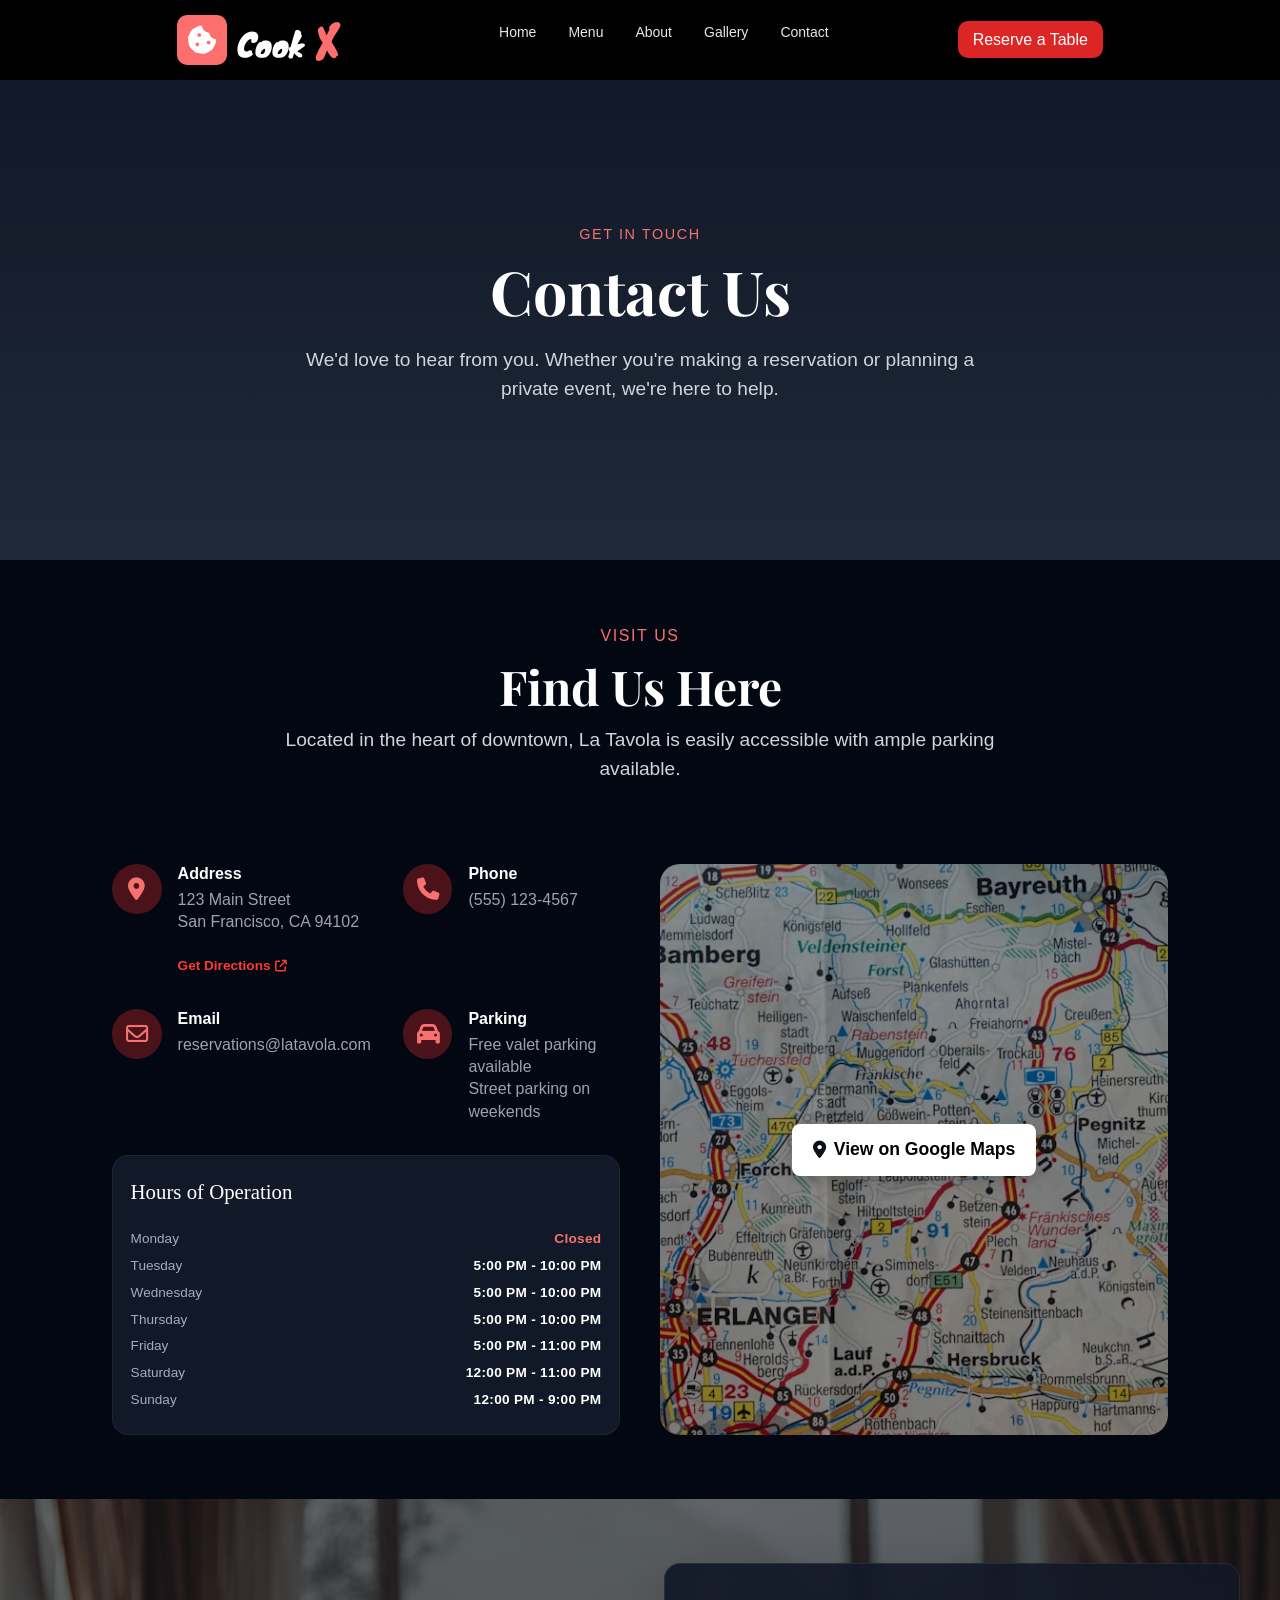
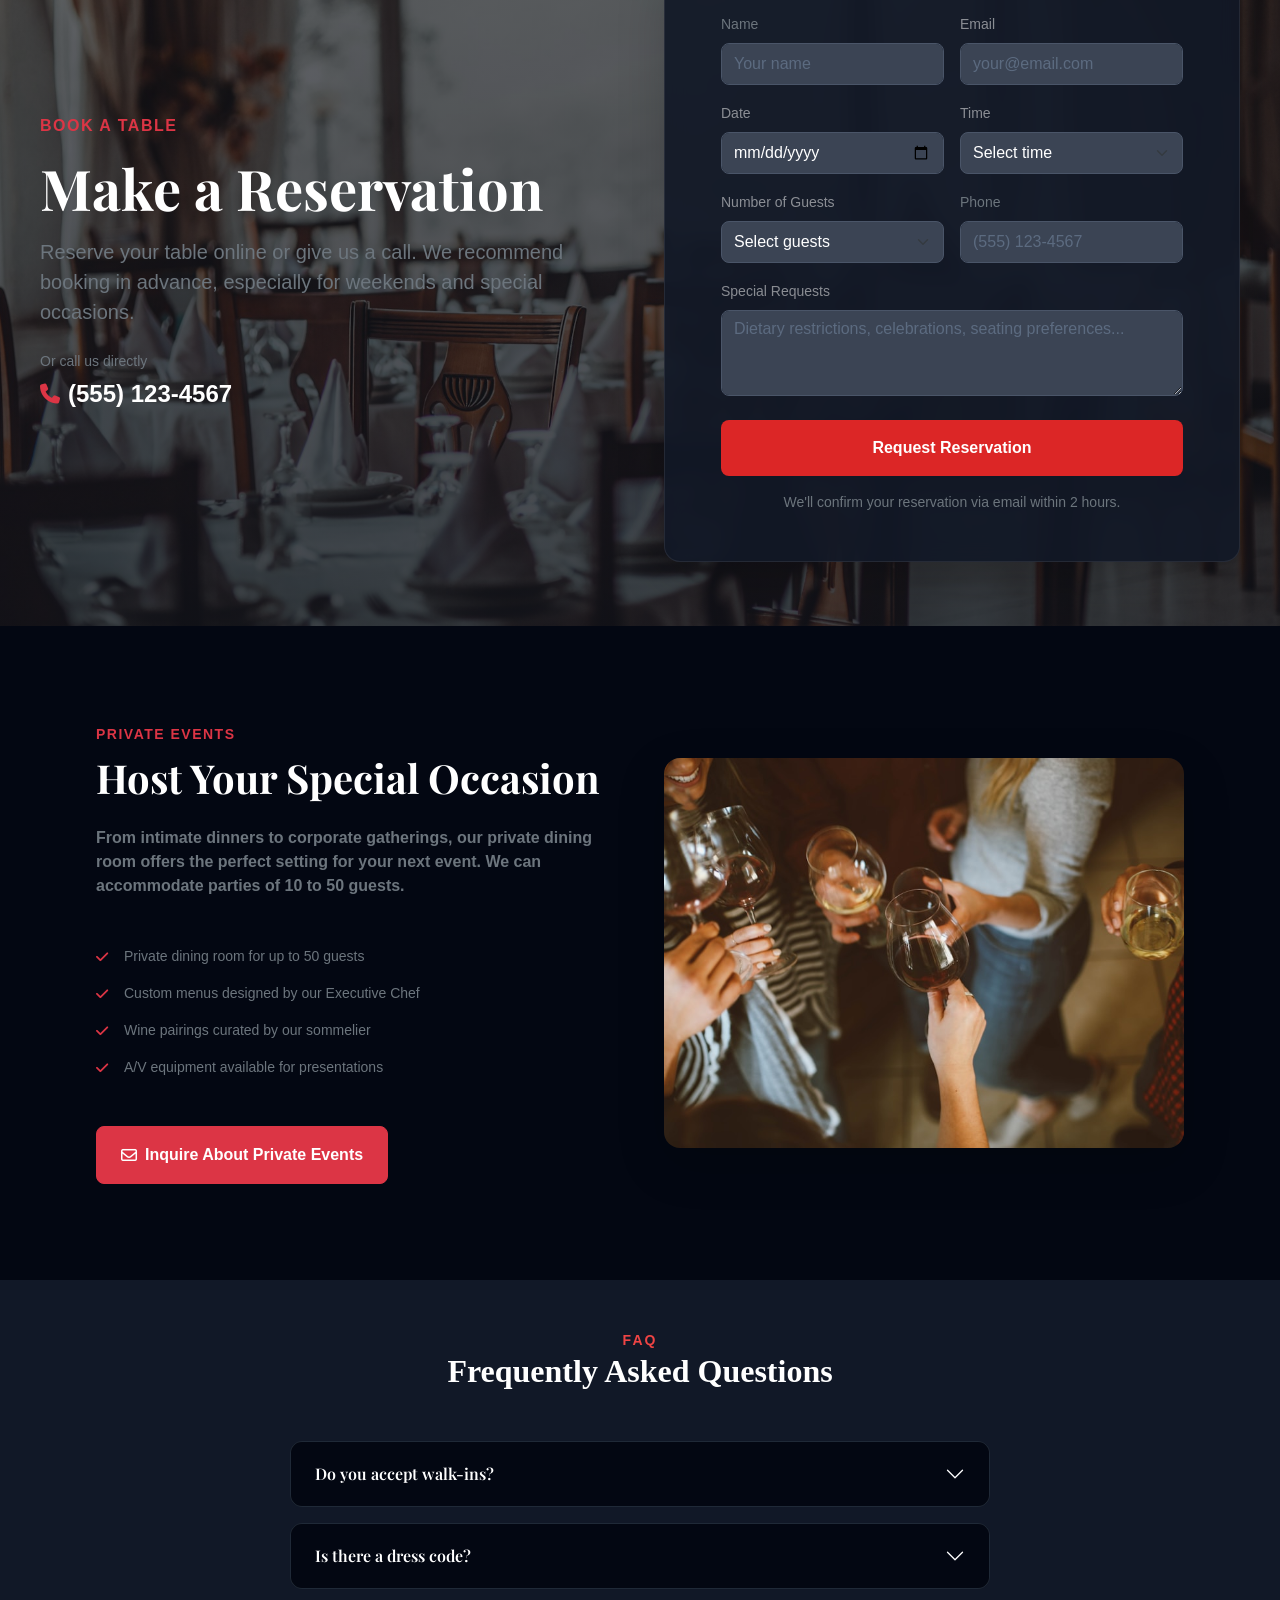
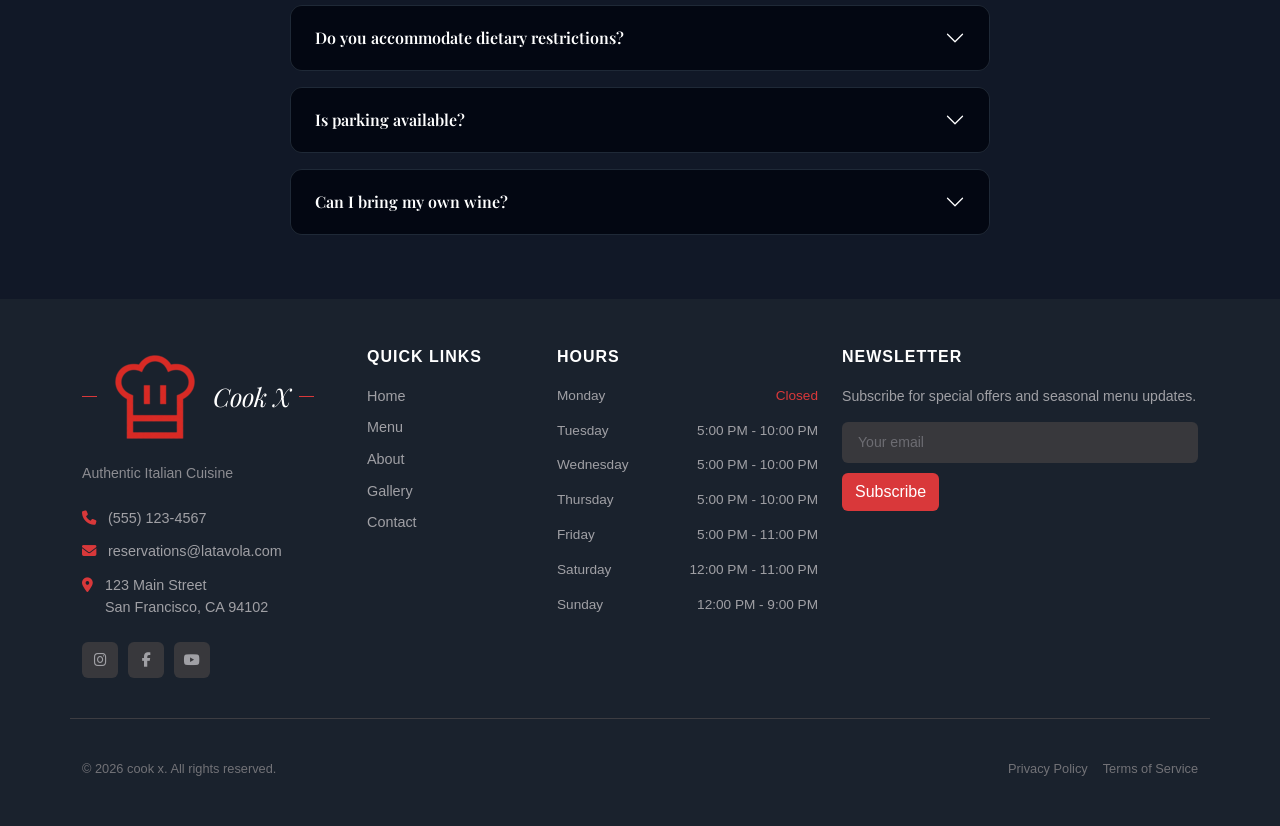
<file: contact.html>
<!doctype html>
<html lang="en">

<head>
  <meta charset="UTF-8" />
  <meta name="viewport" content="width=device-width, initial-scale=1.0" />

  <title>Cook X | Contact</title>
  <link rel="stylesheet" href="assets/css/index.css" />
  <link rel="icon" href="assets/images/chef.png" />

  <link rel="preconnect" href="https://fonts.gstatic.com" crossorigin />
  <link href="https://fonts.googleapis.com/css2?family=Creepster&display=swap" rel="stylesheet" />
  <link href="https://fonts.googleapis.com/css2?family=Space+Grotesk:wght@300;400;500;600;700&display=swap"
    rel="stylesheet" />

  <link rel="preconnect" href="https://fonts.googleapis.com">
  <link rel="preconnect" href="https://fonts.gstatic.com" crossorigin>
  <link href="https://fonts.googleapis.com/css2?family=Knewave&display=swap" rel="stylesheet">

  <link rel="stylesheet" href="assets/css/bootstrap.min.css" />
  <link rel="stylesheet" href="assets/css/all.min.css">
  <link rel="stylesheet" href="assets/css/contact.css">
  <link rel="stylesheet" href="assets/css/all.min.css" />
  <link rel="preconnect" href="https://fonts.googleapis.com" />
  <link rel="preconnect" href="https://fonts.gstatic.com" crossorigin />
  <link href="https://fonts.googleapis.com/css2?family=Playfair+Display:wght@400;500;600;700;800&display=swap"
    rel="stylesheet" />
  <link rel="stylesheet" href="https://cdnjs.cloudflare.com/ajax/libs/font-awesome/6.5.2/css/all.min.css">
  <link rel="stylesheet" href="https://unpkg.com/aos@next/dist/aos.css" />
</head>

<body>
  <div class="scrollbtn" id="scroll-top">
    <i class="fa-solid fa-angles-up"></i>
  </div>

  <nav>
    <div class="nav-bar">
      <a class="logo-link" href="index.html">
        <div class="logo-icon">
          <i class="fa-solid fa-cookie-bite"></i>
        </div>
        <span class="logo">
          Cook <span>X</span>
        </span>
      </a>
    </div>

    <div class="links" id="nav-links">
      <ul>
        <li><a href="index.html">Home</a></li>
        <li><a href="Menu.html">Menu</a></li>
        <li><a href="About.html">About</a></li>
        <li><a href="gallery.html">Gallery</a></li>
        <li><a href="contact.html">Contact</a></li>
      </ul>

      <div class="mobile-button">
        <a href="contact.html#Reservation">Reserve a Table</a>
      </div>
    </div>

    <div class="button">
      <a href="contact.html#Reservation">Reserve a Table</a>
    </div>

    <button class="burger-menu" id="burger-menu" aria-label="Toggle navigation">
      <i class="fa-solid fa-bars"></i>
    </button>
  </nav>

  <!--start contact-->
  <section class="contact-hero">
    <div class="container">
      <div class="intro">
        <span>GET IN TOUCH</span>
        <h1>Contact Us</h1>
        <p>
          We'd love to hear from you. Whether you're making a reservation or
          planning a private event, we're here to help.
        </p>
      </div>
    </div>
  </section>
  <!--section 2-->
  <section class="visit-us">
    <div class="visit-container">
      <div class="visit-intro">
        <span>Visit Us</span>
        <h1>Find Us Here</h1>

        <p class="mb-5" data-aos="fade-up" data-aos-duration="800">
          Located in the heart of downtown, La Tavola is easily accessible
          with ample parking available.
        </p>
      </div>
      <div class="visit-grid">

        <div class="left-column" data-aos="fade-up" data-aos-delay="100" data-aos-duration="800">
          <!-- Contact Info Grid -->
          <div class="info-grid">
            <!-- Address -->
            <div class="info-item">
              <div class="icon-box">
                <i class="fa-solid fa-location-dot"></i>
              </div>
              <div class="info-details">
                <h4>Address</h4>
                <p>123 Main Street<br />San Francisco, CA 94102</p>
                <a href="#" class="directions-link">
                  Get Directions
                  <i class="fa-solid fa-arrow-up-right-from-square"></i>
                </a>
              </div>
            </div>

            <!-- Phone -->
            <div class="info-item">
              <div class="icon-box">
                <i class="fa-solid fa-phone"></i>
              </div>
              <div class="info-details">
                <h4>Phone</h4>
                <p>(555) 123-4567</p>
              </div>
            </div>

            <!-- Email -->
            <div class="info-item">
              <div class="icon-box">
                <i class="fa-regular fa-envelope"></i>
              </div>
              <div class="info-details">
                <h4>Email</h4>
                <p>reservations@latavola.com</p>
              </div>
            </div>

            <!-- Parking -->
            <div class="info-item">
              <div class="icon-box">
                <i class="fa-solid fa-car"></i>
              </div>
              <div class="info-details">
                <h4>Parking</h4>
                <p>
                  Free valet parking available<br />Street parking on weekends
                </p>
              </div>
            </div>
          </div>

          <!-- Hours Card -->
          <div class="hours-card">
            <h4>Hours of Operation</h4>

            <div class="hours-row">
              <span class="day">Monday</span>
              <span class="time closed">Closed</span>
            </div>

            <div class="hours-row">
              <span class="day">Tuesday</span>
              <span class="time">5:00 PM - 10:00 PM</span>
            </div>

            <div class="hours-row">
              <span class="day">Wednesday</span>
              <span class="time">5:00 PM - 10:00 PM</span>
            </div>

            <div class="hours-row">
              <span class="day">Thursday</span>
              <span class="time">5:00 PM - 10:00 PM</span>
            </div>

            <div class="hours-row">
              <span class="day">Friday</span>
              <span class="time">5:00 PM - 11:00 PM</span>
            </div>

            <div class="hours-row">
              <span class="day">Saturday</span>
              <span class="time">12:00 PM - 11:00 PM</span>
            </div>

            <div class="hours-row">
              <span class="day">Sunday</span>
              <span class="time">12:00 PM - 9:00 PM</span>
            </div>
          </div>
        </div>


        <div class="right-column" data-aos="fade-up" data-aos-delay="300" data-aos-duration="800">
          <div class="map-wrapper">
            <img src="assets/images/map.jpeg" alt="Restaurant Location" class="map-img" />
            <a href="https://maps.app.goo.gl/rz7NpgDvHcn4Ct2N8" target="_blank" class="map-btn">
              <i class="fa-solid fa-location-dot"></i> View on Google Maps
            </a>
          </div>
        </div>
      </div>
    </div>
  </section>

  <!------section 3------ -->
  <section class="reservation-section" id="Reservation">
    <div class="reservation-container">
      <div class="row align-items-center gx-5 gy-4">

        <div class="col-lg-6" data-aos="fade-up" data-aos-duration="800">
          <span class="text-danger fw-bold fs-6 tracking-wider">
            BOOK A TABLE
          </span>
          <h1 class="text-white display-4 fw-bold my-3">
            Make a Reservation
          </h1>
          <p class="text-secondary fs-5 fw-medium mb-4">
            Reserve your table online or give us a call. We recommend booking
            in advance, especially for weekends and special occasions.
          </p>
          <p class="text-secondary small mb-1">Or call us directly</p>
          <a href="tel:5551234567" class="phone-link text-decoration-none d-inline-flex align-items-center gap-2">
            <i class="fa-solid fa-phone text-danger fs-5"></i>
            (555) 123-4567
          </a>
        </div>

        <div class="col-lg-6" data-aos="fade-up" data-aos-delay="200" data-aos-duration="800">

          <div class="card reservation-card rounded-4 p-4 p-md-5 shadow-lg border-0">
            <form id="reservationForm" name="reservationForm"  method="post" novalidate >
              <div class="row g-3">
                <!-- Name -->
                <div class="col-md-6">
                  <label for="name" class="form-label text-secondary small fw-medium">Name</label>
                  <input  id="name" type="text" name="name" class="form-control rounded-3 py-2" placeholder="Your name" required />
                  <small class="text-danger error"></small>
                </div>

                <!-- Email -->
                <div class="col-md-6">
                  <label for="email" class="form-label text-white-50 small fw-medium">Email</label>
                  <input id="email" type="email" name="email" class="form-control rounded-3 py-2" placeholder="your@email.com" required />
                  <small class="text-danger error"></small>
                </div>

                <!-- Date -->
                <div class="col-md-6">
                  <label for="date" class="form-label text-white-50 small fw-medium">Date</label>
                  <input id="date" type="date" name="date"  class="form-control rounded-3 py-2" required />
                  <small class="text-danger error"></small>
                </div>

                <!-- Time -->
                <div class="col-md-6">
                  <label for="time" class="form-label text-white-50 small fw-medium">Time</label>
                  <select id="time" name="time"  class="form-select rounded-3 py-2" required>
                    
                    <option value="" selected disabled>Select time</option>
                    <option>5:00 PM</option>
                    <option>5:30 PM</option>
                    <option>6:00 PM</option>
                    <option>6:30 PM</option>
                    <option>7:00 PM</option>
                    <option>7:30 PM</option>
                    <option>8:00 PM</option>
                    <option>8:30 PM</option>
                  </select>
                  <small class="text-danger error"></small>
                </div>

                <!-- Number of Guests -->
                <div class="col-md-6">
                  <label for="guests" class="form-label text-white-50 small fw-medium">Number of Guests</label>
                  
                  <select id="guests" name="guests" class="form-select rounded-3 py-2" required>
                    
                    <option value="" selected disabled>Select guests</option>
                    <option>1 Guest</option>
                    <option>2 Guests</option>
                    <option>3 Guests</option>
                    <option>4 Guests</option>
                    <option>5 Guests</option>
                    <option>6 Guests</option>
                    <option>7+ Guests</option>
                  </select>
                  <small class="text-danger error"></small>
                </div>

                <!-- Phone -->
                <div class="col-md-6">
                  <label for="phone" class="form-label text-secondary small fw-medium">Phone</label>
                  <input id="phone" type="tel" name="phone" class="form-control rounded-3 py-2" placeholder="(555) 123-4567" required />
                  <small class="text-danger error"></small>
                </div>

                <!-- Special Requests -->
                <div class="col-12">
                  <label for="requests" class="form-label text-white-50 small fw-medium">Special Requests</label>
                  <textarea id="requests" name="requests"  class="form-control rounded-3" rows="3"
                    placeholder="Dietary restrictions, celebrations, seating preferences..."></textarea>
                    <small class="text-danger error"></small>
                </div>

                <!-- Submit Button -->
                <div class="col-12 mt-4">
                  <button type="submit" class="btn btn-danger w-100 py-3 rounded-3 fw-semibold">
                    Request Reservation
                  </button>
                </div>
              </div>
            </form>

            <p class="text-secondary text-center small mt-3 mb-0">
              We'll confirm your reservation via email within 2 hours.
            </p>
          </div>
        </div>
      </div>
    </div>
  </section>
  <!--section 4-->
  <section class="private-events py-5 overflow-hidden">
    <div class="container-fluid px-3 py-5">
      <div class="row align-items-center g-4 g-lg-5">
        <!-- Content Left -->
        <div class="col-lg-6">
          <span class="text-danger fw-semibold small text-uppercase tracking-wider">
            PRIVATE EVENTS
          </span>
          <h1 class="text-white font-serif display-6 fw-bold mt-2 mb-4">
            Host Your Special Occasion
          </h1>
          <p class="text-secondary fs-6 fw-bold mb-4">
            From intimate dinners to corporate gatherings, our private dining
            room offers the perfect setting for your next event. We can
            accommodate parties of 10 to 50 guests.
          </p>

          <!-- Features List -->
          <ul class="list-unstyled d-flex flex-column gap-3 my-5">
            <li class="d-flex align-items-center gap-3 text-secondary small">
              <i class="fa-solid fa-check text-danger"></i>
              <span>Private dining room for up to 50 guests</span>
            </li>
            <li class="d-flex align-items-center gap-3 text-secondary small">
              <i class="fa-solid fa-check text-danger"></i>
              <span>Custom menus designed by our Executive Chef</span>
            </li>
            <li class="d-flex align-items-center gap-3 text-secondary small">
              <i class="fa-solid fa-check text-danger"></i>
              <span>Wine pairings curated by our sommelier</span>
            </li>
            <li class="d-flex align-items-center gap-3 text-secondary small">
              <i class="fa-solid fa-check text-danger"></i>
              <span>A/V equipment available for presentations</span>
            </li>
          </ul>

          <!-- CTA Button -->
          <a href="#"
            class="btn btn-danger px-4 py-3 rounded-3 fw-semibold small d-inline-flex align-items-center gap-2">
            <i class="fa-regular fa-envelope"></i>
            Inquire About Private Events
          </a>
        </div>

        <!-- Image Right -->
        <div class="col-lg-6">
          <div class="rounded-4 overflow-hidden shadow-lg position-relative">
            <img src="assets/images/host-right.jpeg" alt="Private Event Dining" class="w-100 object-fit-cover d-block"
              style="max-height: 500px; height: auto" />
          </div>
        </div>
      </div>
    </div>
  </section>
  <!--section5-->
  <section class="faq-section text-white py-5">
    <div class="container text-center">
      <span>FAQ</span>
      <h3 class="fs-2 fw-bolder text-white">Frequently Asked Questions</h3>

      <div class="accordion w-100" id="faqAccordion">
        <div class="accordion-item bg-dark text-white mb-3" data-aos="fade-up" data-aos-delay="0">
          <h2 class="accordion-header" id="headingOne">
            <button class="accordion-button collapsed bg-secondary text-white" type="button" data-bs-toggle="collapse"
              data-bs-target="#collapseOne" aria-expanded="false" aria-controls="collapseOne">
              Do you accept walk-ins?
            </button>
          </h2>
          <div id="collapseOne" class="accordion-collapse collapse text-start" aria-labelledby="headingOne">
            <div class="accordion-body">
              Yes, we welcome walk-ins! However, we recommend making
              reservations, especially for weekend dining, to ensure we can
              accommodate you at your preferred time.
            </div>
          </div>
        </div>

        <div class="accordion-item bg-dark text-white mb-3" data-aos="fade-up" data-aos-delay="100">
          <h2 class="accordion-header" id="headingTwo">
            <button class="accordion-button collapsed bg-secondary text-white" type="button" data-bs-toggle="collapse"
              data-bs-target="#collapseTwo" aria-expanded="false" aria-controls="collapseTwo">
              Is there a dress code?
            </button>
          </h2>
          <div id="collapseTwo" class="accordion-collapse collapse text-start" aria-labelledby="headingTwo">
            <div class="accordion-body">
              We maintain a smart casual dress code. We kindly ask that guests
              refrain from wearing athletic wear, flip-flops, or overly casual
              attire.
            </div>
          </div>
        </div>

        <div class="accordion-item bg-dark text-white mb-3" data-aos="fade-up" data-aos-delay="200">
          <h2 class="accordion-header" id="headingThree">
            <button class="accordion-button collapsed bg-secondary text-white" type="button" data-bs-toggle="collapse"
              data-bs-target="#collapseThree" aria-expanded="false" aria-controls="collapseThree">
              Do you accommodate dietary restrictions?
            </button>
          </h2>
          <div id="collapseThree" class="accordion-collapse collapse text-start" aria-labelledby="headingThree">
            <div class="accordion-body">
              Absolutely! Please inform your server of any allergies or
              dietary restrictions, and our kitchen will do their best to
              accommodate your needs. We offer vegetarian and gluten-free
              options on our menu.
            </div>
          </div>
        </div>

        <div class="accordion-item bg-dark text-white mb-3" data-aos="fade-up" data-aos-delay="200">
          <h2 class="accordion-header" id="headingFour">
            <button class="accordion-button collapsed bg-secondary text-white" type="button" data-bs-toggle="collapse"
              data-bs-target="#collapseFour" aria-expanded="false" aria-controls="collapseFour">
              Is parking available?
            </button>
          </h2>
          <div id="collapseFour" class="accordion-collapse collapse text-start" aria-labelledby="headingFour">
            <div class="accordion-body">
              Yes, we offer complimentary valet parking on Friday and Saturday
              evenings. Street parking is available at all other times, and
              there is a public parking garage within walking distance.
            </div>
          </div>
        </div>

        <div class="accordion-item bg-dark text-white mb-3" data-aos="fade-up" data-aos-delay="200">
          <h2 class="accordion-header" id="headingFive">
            <button class="accordion-button collapsed bg-secondary text-white" type="button" data-bs-toggle="collapse"
              data-bs-target="#collapseFive" aria-expanded="false" aria-controls="collapseFive">
              Can I bring my own wine?
            </button>
          </h2>
          <div id="collapseFive" class="accordion-collapse collapse text-start" aria-labelledby="headingFive">
            <div class="accordion-body">
              We do allow guests to bring their own wine for a corkage fee of
              $35 per bottle. We kindly ask that you do not bring wines that
              are already on our list.
            </div>
          </div>
        </div>
      </div>
    </div>
  </section>
  <footer class="main-footer pt-5 pb-4" data-aos="fade-up" data-aos-delay="100">
    <div class="container">
      <div class="row g-4 pb-4">
        <div class="col-12 col-md-6 col-lg-3">
          <div class="footer-brand mb-3">
            <span class="brand-line"></span>
            <img src="assets/images/chef.png" alt="logo-icon">
            <span class="brand-title">Cook X</span>
            <span class="brand-line"></span>
          </div>
          <p class="subtitle mb-4">Authentic Italian Cuisine</p>

          <div class="contact-info">
            <div class="contact-item">
              <i class="fa-solid fa-phone"></i>
              <span>(555) 123-4567</span>
            </div>
            <div class="contact-item">
              <i class="fas fa-envelope"></i>
              <span>reservations@latavola.com</span>
            </div>
            <div class="contact-item">
              <i class="fas fa-map-marker-alt"></i>
              <span>123 Main Street<br>San Francisco, CA 94102</span>
            </div>
          </div>

          <div class="social-links mt-4">
            <a href="#"><i class="fab fa-instagram"></i></a>
            <a href="#"><i class="fab fa-facebook-f"></i></a>
            <a href="#"><i class="fa-brands fa-youtube"></i></a>
          </div>
        </div>

        <div class="col-12 col-md-6 col-lg-2">
          <h5 class="section-heading">QUICK LINKS</h5>
          <ul class="list-unstyled footer-links">
            <li><a href="index.html">Home</a></li>
            <li><a href="Menu.html">Menu</a></li>
            <li><a href="About.html">About</a></li>
            <li><a href="gallery.html">Gallery</a></li>
            <li><a href="contact.html">Contact</a></li>
          </ul>
        </div>

        <div class="col-12 col-md-6 col-lg-3">
          <h5 class="section-heading">HOURS</h5>
          <div class="hours-list">
            <div class="hours-row">
              <span>Monday</span>
              <span class="closed">Closed</span>
            </div>
            <div class="hours-row">
              <span>Tuesday</span>
              <span>5:00 PM - 10:00 PM</span>
            </div>
            <div class="hours-row">
              <span>Wednesday</span>
              <span>5:00 PM - 10:00 PM</span>
            </div>
            <div class="hours-row">
              <span>Thursday</span>
              <span>5:00 PM - 10:00 PM</span>
            </div>
            <div class="hours-row">
              <span>Friday</span>
              <span>5:00 PM - 11:00 PM</span>
            </div>
            <div class="hours-row">
              <span>Saturday</span>
              <span>12:00 PM - 11:00 PM</span>
            </div>
            <div class="hours-row">
              <span>Sunday</span>
              <span>12:00 PM - 9:00 PM</span>
            </div>
          </div>
        </div>

        <div class="col-12 col-md-6 col-lg-4 ms-auto">
          <h5 class="section-heading">NEWSLETTER</h5>
          <p class="newsletter-text">Subscribe for special offers and seasonal menu updates.</p>
          <form class="newsletter-form">
            <div class="input-group">
              <input type="email" class="form-control" placeholder="Your email" required>
            </div>
            <button class="btn btn-subscribe" type="button">Subscribe</button>
          </form>
        </div>

        <hr class="footer-divider">
        <div class="d-flex flex-column flex-sm-row justify-content-between align-items-center pt-3 copyright-section">
          <p class="mb-0">&copy; 2026 cook x. All rights reserved.</p>
          <div class="legal-links">
            <a href="#">Privacy Policy</a>
            <a href="#">Terms of Service</a>
          </div>
        </div>
      </div>
  </footer>
  <!-- end footer -->
  <script src="assets/js/main.js"></script>
  <script src="assets/js/bootstrap.bundle.min.js"></script>

  <script src="https://unpkg.com/aos@next/dist/aos.js"></script>
  <script>
    AOS.init();
  </script>

  <script src="assets/js/contact.js"></script>


</body>

</html>
</file>
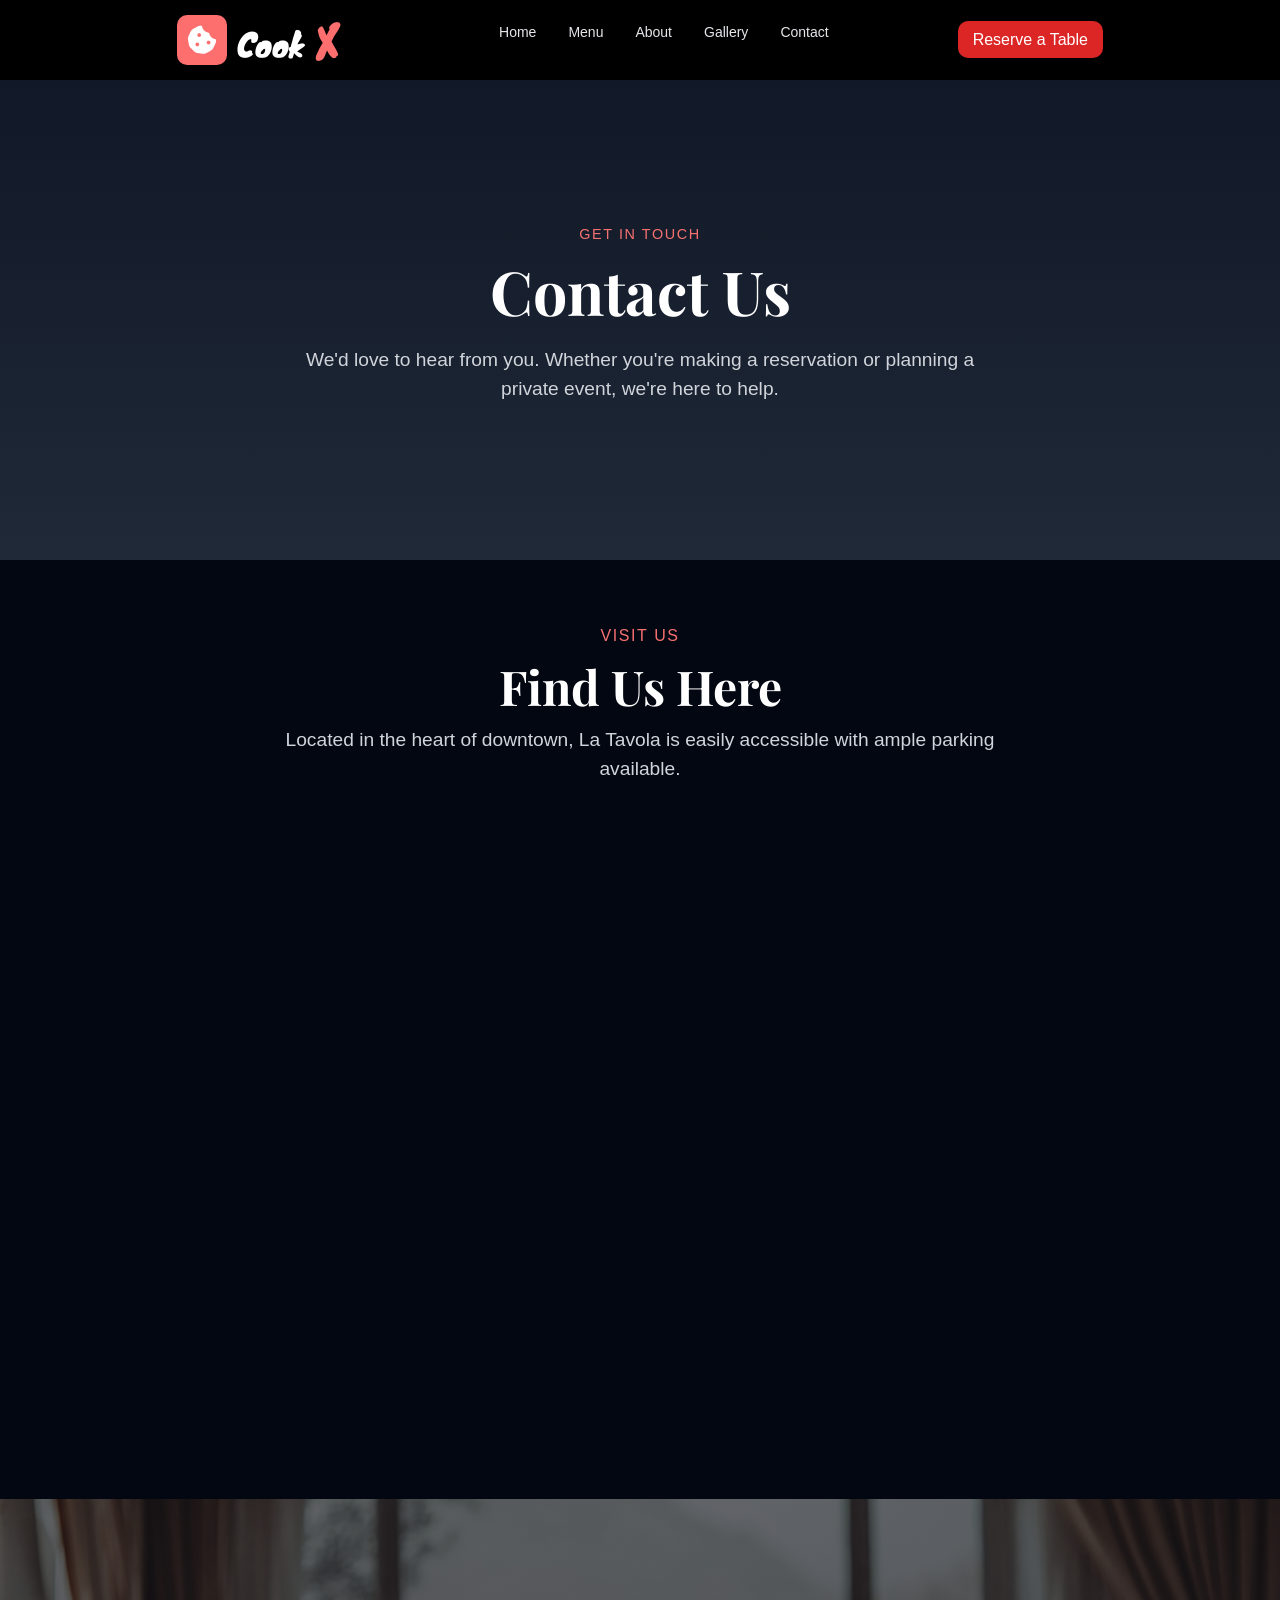
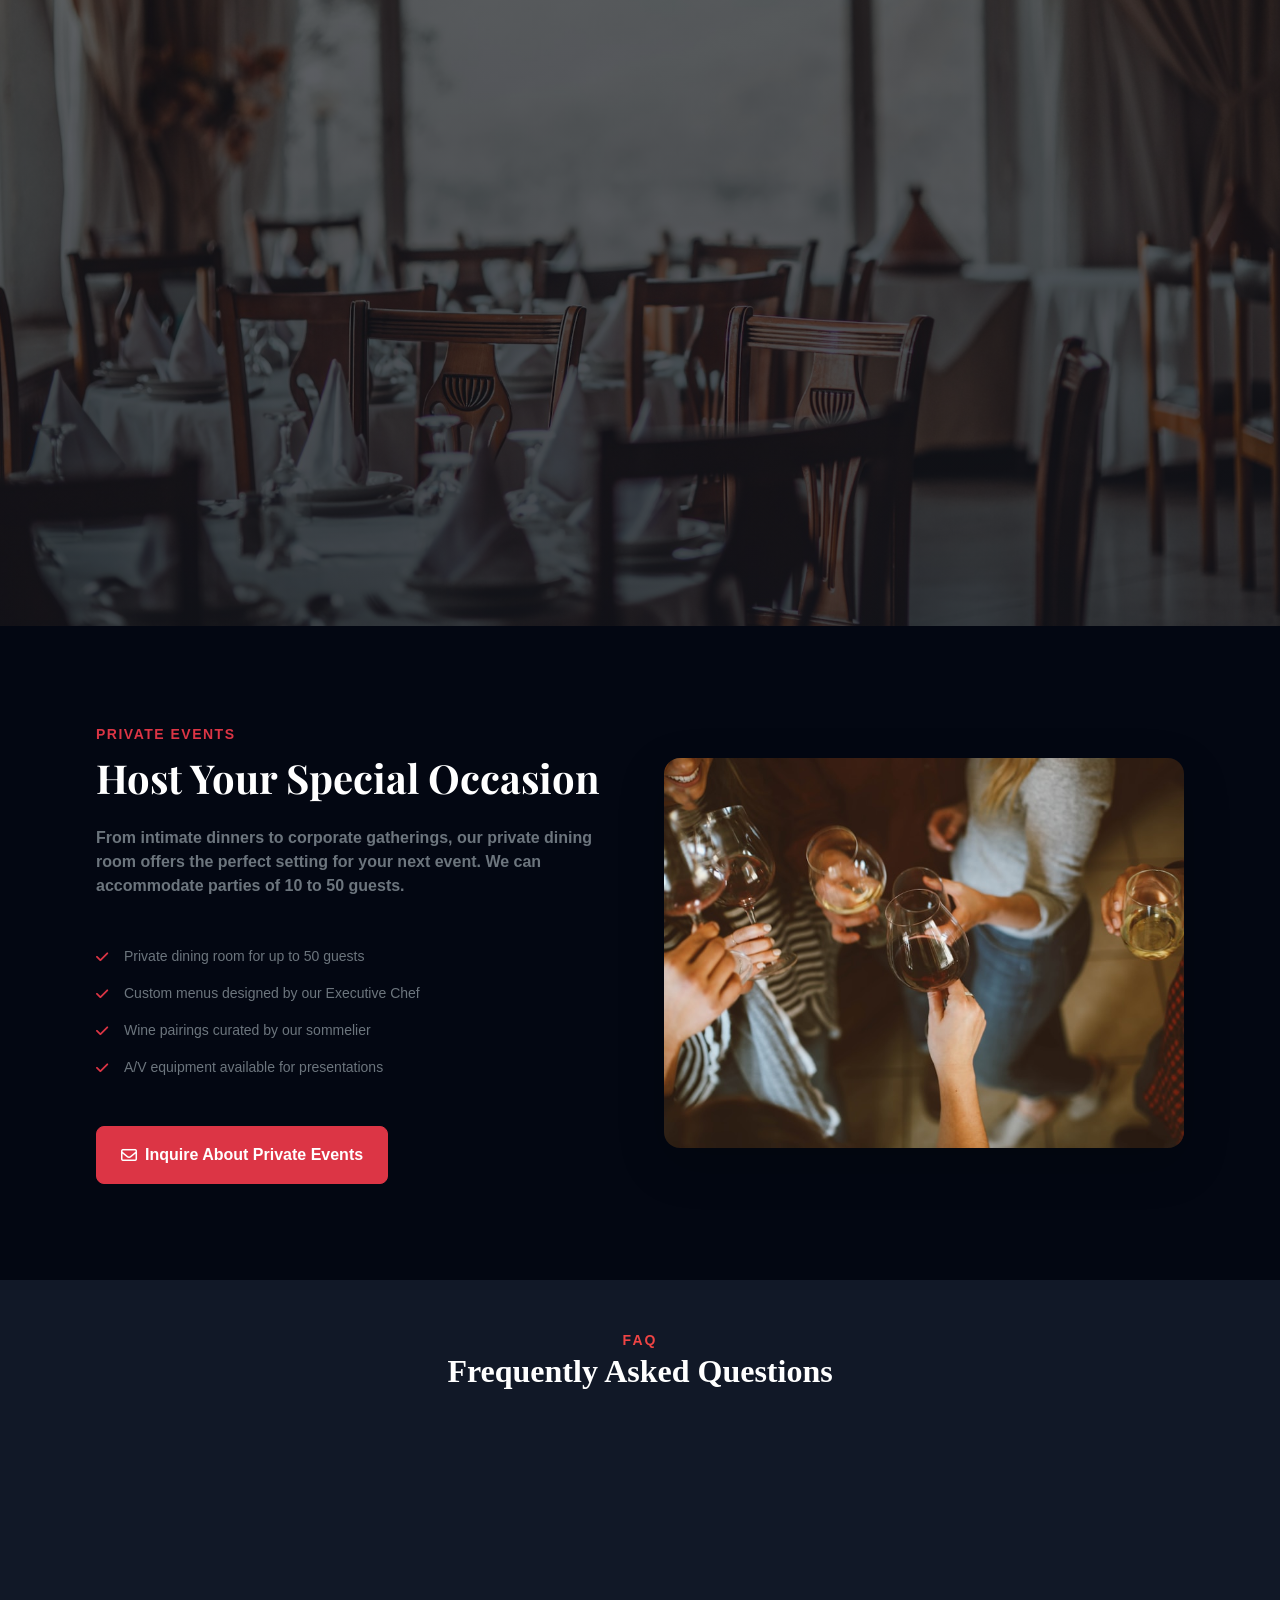
<file: Cook X/contact.html>
<!doctype html>
<html lang="en">

<head>
  <meta charset="UTF-8" />
  <meta name="viewport" content="width=device-width, initial-scale=1.0" />

  <title>Cook X | Contact</title>
  <link rel="stylesheet" href="assets/css/index.css" />
  <link rel="icon" href="assets/images/chef.png" />

  <link rel="preconnect" href="https://fonts.gstatic.com" crossorigin />
  <link href="https://fonts.googleapis.com/css2?family=Creepster&display=swap" rel="stylesheet" />
  <link href="https://fonts.googleapis.com/css2?family=Space+Grotesk:wght@300;400;500;600;700&display=swap"
    rel="stylesheet" />

  <link rel="preconnect" href="https://fonts.googleapis.com">
  <link rel="preconnect" href="https://fonts.gstatic.com" crossorigin>
  <link href="https://fonts.googleapis.com/css2?family=Knewave&display=swap" rel="stylesheet">

  <link rel="stylesheet" href="assets/css/bootstrap.min.css" />
  <link rel="stylesheet" href="assets/css/all.min.css">
  <link rel="stylesheet" href="assets/css/contact.css">
  <link rel="stylesheet" href="assets/css/all.min.css" />
  <link rel="preconnect" href="https://fonts.googleapis.com" />
  <link rel="preconnect" href="https://fonts.gstatic.com" crossorigin />
  <link href="https://fonts.googleapis.com/css2?family=Playfair+Display:wght@400;500;600;700;800&display=swap"
    rel="stylesheet" />
  <link rel="stylesheet" href="https://cdnjs.cloudflare.com/ajax/libs/font-awesome/6.5.2/css/all.min.css">
  <link rel="stylesheet" href="https://unpkg.com/aos@next/dist/aos.css" />
</head>

<body>
  <div class="scrollbtn" id="scroll-top">
    <i class="fa-solid fa-angles-up"></i>
  </div>

  <nav>
    <div class="nav-bar">
      <a class="logo-link" href="index.html">
        <div class="logo-icon">
          <i class="fa-solid fa-cookie-bite"></i>
        </div>
        <span class="logo">
          Cook <span>X</span>
        </span>
      </a>
    </div>

    <div class="links" id="nav-links">
      <ul>
        <li><a href="index.html">Home</a></li>
        <li><a href="Menu.html">Menu</a></li>
        <li><a href="About.html">About</a></li>
        <li><a href="gallery.html">Gallery</a></li>
        <li><a href="contact.html">Contact</a></li>
      </ul>

      <div class="mobile-button">
        <a href="contact.html#Reservation">Reserve a Table</a>
      </div>
    </div>

    <div class="button">
      <a href="contact.html#Reservation">Reserve a Table</a>
    </div>

    <button class="burger-menu" id="burger-menu" aria-label="Toggle navigation">
      <i class="fa-solid fa-bars"></i>
    </button>
  </nav>

  <!--start contact-->
  <section class="contact-hero">
    <div class="container">
      <div class="intro">
        <span>GET IN TOUCH</span>
        <h1>Contact Us</h1>
        <p>
          We'd love to hear from you. Whether you're making a reservation or
          planning a private event, we're here to help.
        </p>
      </div>
    </div>
  </section>
  <!--section 2-->
  <section class="visit-us">
    <div class="visit-container">
      <div class="visit-intro">
        <span>Visit Us</span>
        <h1>Find Us Here</h1>

        <p class="mb-5" data-aos="fade-up" data-aos-duration="800">
          Located in the heart of downtown, La Tavola is easily accessible
          with ample parking available.
        </p>
      </div>
      <div class="visit-grid">

        <div class="left-column" data-aos="fade-up" data-aos-delay="100" data-aos-duration="800">
          <!-- Contact Info Grid -->
          <div class="info-grid">
            <!-- Address -->
            <div class="info-item">
              <div class="icon-box">
                <i class="fa-solid fa-location-dot"></i>
              </div>
              <div class="info-details">
                <h4>Address</h4>
                <p>123 Main Street<br />San Francisco, CA 94102</p>
                <a href="#" class="directions-link">
                  Get Directions
                  <i class="fa-solid fa-arrow-up-right-from-square"></i>
                </a>
              </div>
            </div>

            <!-- Phone -->
            <div class="info-item">
              <div class="icon-box">
                <i class="fa-solid fa-phone"></i>
              </div>
              <div class="info-details">
                <h4>Phone</h4>
                <p>(555) 123-4567</p>
              </div>
            </div>

            <!-- Email -->
            <div class="info-item">
              <div class="icon-box">
                <i class="fa-regular fa-envelope"></i>
              </div>
              <div class="info-details">
                <h4>Email</h4>
                <p>reservations@latavola.com</p>
              </div>
            </div>

            <!-- Parking -->
            <div class="info-item">
              <div class="icon-box">
                <i class="fa-solid fa-car"></i>
              </div>
              <div class="info-details">
                <h4>Parking</h4>
                <p>
                  Free valet parking available<br />Street parking on weekends
                </p>
              </div>
            </div>
          </div>

          <!-- Hours Card -->
          <div class="hours-card">
            <h4>Hours of Operation</h4>

            <div class="hours-row">
              <span class="day">Monday</span>
              <span class="time closed">Closed</span>
            </div>

            <div class="hours-row">
              <span class="day">Tuesday</span>
              <span class="time">5:00 PM - 10:00 PM</span>
            </div>

            <div class="hours-row">
              <span class="day">Wednesday</span>
              <span class="time">5:00 PM - 10:00 PM</span>
            </div>

            <div class="hours-row">
              <span class="day">Thursday</span>
              <span class="time">5:00 PM - 10:00 PM</span>
            </div>

            <div class="hours-row">
              <span class="day">Friday</span>
              <span class="time">5:00 PM - 11:00 PM</span>
            </div>

            <div class="hours-row">
              <span class="day">Saturday</span>
              <span class="time">12:00 PM - 11:00 PM</span>
            </div>

            <div class="hours-row">
              <span class="day">Sunday</span>
              <span class="time">12:00 PM - 9:00 PM</span>
            </div>
          </div>
        </div>


        <div class="right-column" data-aos="fade-up" data-aos-delay="300" data-aos-duration="800">
          <div class="map-wrapper">
            <img src="assets/images/map.jpeg" alt="Restaurant Location" class="map-img" />
            <a href="https://maps.app.goo.gl/rz7NpgDvHcn4Ct2N8" target="_blank" class="map-btn">
              <i class="fa-solid fa-location-dot"></i> View on Google Maps
            </a>
          </div>
        </div>
      </div>
    </div>
  </section>

  <!------section 3------ -->
  <section class="reservation-section" id="Reservation">
    <div class="reservation-container">
      <div class="row align-items-center gx-5 gy-4">

        <div class="col-lg-6" data-aos="fade-up" data-aos-duration="800">
          <span class="text-danger fw-bold fs-6 tracking-wider">
            BOOK A TABLE
          </span>
          <h1 class="text-white display-4 fw-bold my-3">
            Make a Reservation
          </h1>
          <p class="text-secondary fs-5 fw-medium mb-4">
            Reserve your table online or give us a call. We recommend booking
            in advance, especially for weekends and special occasions.
          </p>
          <p class="text-secondary small mb-1">Or call us directly</p>
          <a href="tel:5551234567" class="phone-link text-decoration-none d-inline-flex align-items-center gap-2">
            <i class="fa-solid fa-phone text-danger fs-5"></i>
            (555) 123-4567
          </a>
        </div>

        <div class="col-lg-6" data-aos="fade-up" data-aos-delay="200" data-aos-duration="800">

          <div class="card reservation-card rounded-4 p-4 p-md-5 shadow-lg border-0">
            <form id="reservationForm" name="reservationForm">
              <div class="row g-3">
                <!-- Name -->
                <div class="col-md-6">
                  <label for="name" class="form-label text-secondary small fw-medium">Name</label>
                  <input  id="name" type="text" name="name" class="form-control rounded-3 py-2" placeholder="Your name" required />
                </div>

                <!-- Email -->
                <div class="col-md-6">
                  <label for="email" class="form-label text-white-50 small fw-medium">Email</label>
                  <input id="email" type="email" name="email" class="form-control rounded-3 py-2" placeholder="your@email.com" required />
                </div>

                <!-- Date -->
                <div class="col-md-6">
                  <label for="date" class="form-label text-white-50 small fw-medium">Date</label>
                  <input id="date" type="date" name="date" class="form-control rounded-3 py-2" required />
                </div>

                <!-- Time -->
                <div class="col-md-6">
                  <label for="time"  class="form-label text-white-50 small fw-medium">Time</label>
                  <select id="time" name="time" class="form-select rounded-3 py-2" required>
                    <option value="" selected disabled>Select time</option>
                    <option>5:00 PM</option>
                    <option>5:30 PM</option>
                    <option>6:00 PM</option>
                    <option>6:30 PM</option>
                    <option>7:00 PM</option>
                    <option>7:30 PM</option>
                    <option>8:00 PM</option>
                    <option>8:30 PM</option>
                  </select>
                </div>

                <!-- Number of Guests -->
                <div class="col-md-6">
                  <label for="guests"  class="form-label text-white-50 small fw-medium">Number of Guests</label>
                  <select id="guests" name="guests" class="form-select rounded-3 py-2" required>
                    <option value="" selected disabled>Select guests</option>
                    <option>1 Guest</option>
                    <option>2 Guests</option>
                    <option>3 Guests</option>
                    <option>4 Guests</option>
                    <option>5 Guests</option>
                    <option>6 Guests</option>
                    <option>7+ Guests</option>
                  </select>
                </div>

                <!-- Phone -->
                <div class="col-md-6">
                  <label for="phone" class="form-label text-secondary small fw-medium">Phone</label>
                  <input  id="phone" type="tel" name="phone"  class="form-control rounded-3 py-2" placeholder="(555) 123-4567" required />
                </div>

                <!-- Special Requests -->
                <div class="col-12">
                  <label for="requests" class="form-label text-white-50 small fw-medium">Special Requests</label>
                  <textarea id="requests" name="requests" class="form-control rounded-3" rows="3"
                    placeholder="Dietary restrictions, celebrations, seating preferences..."></textarea>
                </div>

                <!-- Submit Button -->
                <div class="col-12 mt-4">
                  <button type="submit" class="btn btn-danger w-100 py-3 rounded-3 fw-semibold">
                    Request Reservation
                  </button>
                </div>
              </div>
            </form>

            <p class="text-secondary text-center small mt-3 mb-0">
              We'll confirm your reservation via email within 2 hours.
            </p>
          </div>
        </div>
      </div>
    </div>
  </section>
  <!--section 4-->
  <section class="private-events py-5 overflow-hidden">
    <div class="container-fluid px-3 py-5">
      <div class="row align-items-center g-4 g-lg-5">
        <!-- Content Left -->
        <div class="col-lg-6">
          <span class="text-danger fw-semibold small text-uppercase tracking-wider">
            PRIVATE EVENTS
          </span>
          <h1 class="text-white font-serif display-6 fw-bold mt-2 mb-4">
            Host Your Special Occasion
          </h1>
          <p class="text-secondary fs-6 fw-bold mb-4">
            From intimate dinners to corporate gatherings, our private dining
            room offers the perfect setting for your next event. We can
            accommodate parties of 10 to 50 guests.
          </p>

          <!-- Features List -->
          <ul class="list-unstyled d-flex flex-column gap-3 my-5">
            <li class="d-flex align-items-center gap-3 text-secondary small">
              <i class="fa-solid fa-check text-danger"></i>
              <span>Private dining room for up to 50 guests</span>
            </li>
            <li class="d-flex align-items-center gap-3 text-secondary small">
              <i class="fa-solid fa-check text-danger"></i>
              <span>Custom menus designed by our Executive Chef</span>
            </li>
            <li class="d-flex align-items-center gap-3 text-secondary small">
              <i class="fa-solid fa-check text-danger"></i>
              <span>Wine pairings curated by our sommelier</span>
            </li>
            <li class="d-flex align-items-center gap-3 text-secondary small">
              <i class="fa-solid fa-check text-danger"></i>
              <span>A/V equipment available for presentations</span>
            </li>
          </ul>

          <!-- CTA Button -->
          <a href="#"
            class="btn btn-danger px-4 py-3 rounded-3 fw-semibold small d-inline-flex align-items-center gap-2">
            <i class="fa-regular fa-envelope"></i>
            Inquire About Private Events
          </a>
        </div>

        <!-- Image Right -->
        <div class="col-lg-6">
          <div class="rounded-4 overflow-hidden shadow-lg position-relative">
            <img src="assets/images/host-right.jpeg" alt="Private Event Dining" class="w-100 object-fit-cover d-block"
              style="max-height: 500px; height: auto" />
          </div>
        </div>
      </div>
    </div>
  </section>
  <!--section5-->
  <section class="faq-section text-white py-5">
    <div class="container text-center">
      <span>FAQ</span>
      <h3 class="fs-2 fw-bolder text-white">Frequently Asked Questions</h3>

      <div class="accordion w-100" id="faqAccordion">
        <div class="accordion-item bg-dark text-white mb-3" data-aos="fade-up" data-aos-delay="0">
          <h2 class="accordion-header" id="headingOne">
            <button class="accordion-button collapsed bg-secondary text-white" type="button" data-bs-toggle="collapse"
              data-bs-target="#collapseOne" aria-expanded="false" aria-controls="collapseOne">
              Do you accept walk-ins?
            </button>
          </h2>
          <div id="collapseOne" class="accordion-collapse collapse text-start" aria-labelledby="headingOne">
            <div class="accordion-body">
              Yes, we welcome walk-ins! However, we recommend making
              reservations, especially for weekend dining, to ensure we can
              accommodate you at your preferred time.
            </div>
          </div>
        </div>

        <div class="accordion-item bg-dark text-white mb-3" data-aos="fade-up" data-aos-delay="100">
          <h2 class="accordion-header" id="headingTwo">
            <button class="accordion-button collapsed bg-secondary text-white" type="button" data-bs-toggle="collapse"
              data-bs-target="#collapseTwo" aria-expanded="false" aria-controls="collapseTwo">
              Is there a dress code?
            </button>
          </h2>
          <div id="collapseTwo" class="accordion-collapse collapse text-start" aria-labelledby="headingTwo">
            <div class="accordion-body">
              We maintain a smart casual dress code. We kindly ask that guests
              refrain from wearing athletic wear, flip-flops, or overly casual
              attire.
            </div>
          </div>
        </div>

        <div class="accordion-item bg-dark text-white mb-3" data-aos="fade-up" data-aos-delay="200">
          <h2 class="accordion-header" id="headingThree">
            <button class="accordion-button collapsed bg-secondary text-white" type="button" data-bs-toggle="collapse"
              data-bs-target="#collapseThree" aria-expanded="false" aria-controls="collapseThree">
              Do you accommodate dietary restrictions?
            </button>
          </h2>
          <div id="collapseThree" class="accordion-collapse collapse text-start" aria-labelledby="headingThree">
            <div class="accordion-body">
              Absolutely! Please inform your server of any allergies or
              dietary restrictions, and our kitchen will do their best to
              accommodate your needs. We offer vegetarian and gluten-free
              options on our menu.
            </div>
          </div>
        </div>

        <div class="accordion-item bg-dark text-white mb-3" data-aos="fade-up" data-aos-delay="200">
          <h2 class="accordion-header" id="headingFour">
            <button class="accordion-button collapsed bg-secondary text-white" type="button" data-bs-toggle="collapse"
              data-bs-target="#collapseFour" aria-expanded="false" aria-controls="collapseFour">
              Is parking available?
            </button>
          </h2>
          <div id="collapseFour" class="accordion-collapse collapse text-start" aria-labelledby="headingFour">
            <div class="accordion-body">
              Yes, we offer complimentary valet parking on Friday and Saturday
              evenings. Street parking is available at all other times, and
              there is a public parking garage within walking distance.
            </div>
          </div>
        </div>

        <div class="accordion-item bg-dark text-white mb-3" data-aos="fade-up" data-aos-delay="200">
          <h2 class="accordion-header" id="headingFive">
            <button class="accordion-button collapsed bg-secondary text-white" type="button" data-bs-toggle="collapse"
              data-bs-target="#collapseFive" aria-expanded="false" aria-controls="collapseFive">
              Can I bring my own wine?
            </button>
          </h2>
          <div id="collapseFive" class="accordion-collapse collapse text-start" aria-labelledby="headingFive">
            <div class="accordion-body">
              We do allow guests to bring their own wine for a corkage fee of
              $35 per bottle. We kindly ask that you do not bring wines that
              are already on our list.
            </div>
          </div>
        </div>
      </div>
    </div>
  </section>
  <footer class="main-footer pt-5 pb-4" data-aos="fade-up" data-aos-delay="100">
    <div class="container">
      <div class="row g-4 pb-4">
        <div class="col-12 col-md-6 col-lg-3">
          <div class="footer-brand mb-3">
            <span class="brand-line"></span>
            <img src="assets/images/chef.png" alt="logo-icon">
            <span class="brand-title">Cook X</span>
            <span class="brand-line"></span>
          </div>
          <p class="subtitle mb-4">Authentic Italian Cuisine</p>

          <div class="contact-info">
            <div class="contact-item">
              <i class="fa-solid fa-phone"></i>
              <span>(555) 123-4567</span>
            </div>
            <div class="contact-item">
              <i class="fas fa-envelope"></i>
              <span>reservations@latavola.com</span>
            </div>
            <div class="contact-item">
              <i class="fas fa-map-marker-alt"></i>
              <span>123 Main Street<br>San Francisco, CA 94102</span>
            </div>
          </div>

          <div class="social-links mt-4">
            <a href="#"><i class="fab fa-instagram"></i></a>
            <a href="#"><i class="fab fa-facebook-f"></i></a>
            <a href="#"><i class="fa-brands fa-youtube"></i></a>
          </div>
        </div>

        <div class="col-12 col-md-6 col-lg-2">
          <h5 class="section-heading">QUICK LINKS</h5>
          <ul class="list-unstyled footer-links">
            <li><a href="index.html">Home</a></li>
            <li><a href="Menu.html">Menu</a></li>
            <li><a href="About.html">About</a></li>
            <li><a href="gallery.html">Gallery</a></li>
            <li><a href="contact.html">Contact</a></li>
          </ul>
        </div>

        <div class="col-12 col-md-6 col-lg-3">
          <h5 class="section-heading">HOURS</h5>
          <div class="hours-list">
            <div class="hours-row">
              <span>Monday</span>
              <span class="closed">Closed</span>
            </div>
            <div class="hours-row">
              <span>Tuesday</span>
              <span>5:00 PM - 10:00 PM</span>
            </div>
            <div class="hours-row">
              <span>Wednesday</span>
              <span>5:00 PM - 10:00 PM</span>
            </div>
            <div class="hours-row">
              <span>Thursday</span>
              <span>5:00 PM - 10:00 PM</span>
            </div>
            <div class="hours-row">
              <span>Friday</span>
              <span>5:00 PM - 11:00 PM</span>
            </div>
            <div class="hours-row">
              <span>Saturday</span>
              <span>12:00 PM - 11:00 PM</span>
            </div>
            <div class="hours-row">
              <span>Sunday</span>
              <span>12:00 PM - 9:00 PM</span>
            </div>
          </div>
        </div>

        <div class="col-12 col-md-6 col-lg-4 ms-auto">
          <h5 class="section-heading">NEWSLETTER</h5>
          <p class="newsletter-text">Subscribe for special offers and seasonal menu updates.</p>
          <form class="newsletter-form">
            <div class="input-group">
              <input type="email" class="form-control" placeholder="Your email" required>
            </div>
            <button class="btn btn-subscribe" type="button">Subscribe</button>
          </form>
        </div>

        <hr class="footer-divider">
        <div class="d-flex flex-column flex-sm-row justify-content-between align-items-center pt-3 copyright-section">
          <p class="mb-0">&copy; 2026 cook x. All rights reserved.</p>
          <div class="legal-links">
            <a href="#">Privacy Policy</a>
            <a href="#">Terms of Service</a>
          </div>
        </div>
      </div>
  </footer>
  <!-- end footer -->
  <script src="assets/js/main.js"></script>
  <script src="assets/js/bootstrap.bundle.min.js"></script>

  <script src="https://unpkg.com/aos@next/dist/aos.js"></script>
  <script>
    AOS.init();
  </script>

  <script src="assets/js/contact.js"></script>


</body>

</html>
</file>
<file: assets/css/index.css>
* {
    margin: 0;
    padding: 0;
    box-sizing: border-box;
    scroll-behavior: smooth;
    scrollbar-width: thin;
    scrollbar-color: #DC2626 #333;
}

body {
    margin-top: 80px;
}

.scrollbtn {
    position: fixed;
    bottom: 30px;
    right: 20px;
    color: #DC2626;
    background-color: rgb(255, 255, 255);
    border-radius: 50%;
    font-size: 30px;
    visibility: hidden;
    opacity: 0;
    cursor: pointer;
    z-index: 99;
    box-sizing: border-box;
    animation: top 1.5s infinite linear;
    transition: all 0.2s ease-in-out;
}

.scrollbtn::before {
    content: "";
    inset: 0;
    position: absolute;
    border-radius: 50%;
    border: 5px dashed #DC2626;
    animation: rotate 4s infinite linear;
    transition: all 0.2s ease-in-out;
   
}

.scrollbtn i {
    padding: 20px;
    display: flex;
    align-items: center;
    justify-content: center;
    font-size: 25px;
}

.scrollbtn.show {
    opacity: 1;
    visibility: visible;
    transform: translateY(0);
}

.scrollbtn:hover {
    background-color: #DC2626;
    color: #fff; 
}
.scrollbtn:hover::before {
    border-color: #ffffff;
}
.scrollbtn:hover i {
    text-shadow: #ffffff 0px 0px 15px;
}



@keyframes top {
    0% {
        transform: translateY(5px);
    }

    50% {
        transform: translateY(-5px);
    }

    100% {
        transform: translateY(5px);
    }
}

nav {
    position: fixed;
    top: 0;
    left: 0;
    width: 100%;
    height: 80px;
    z-index: 999999;
    display: flex;
    justify-content: space-evenly;
    align-items: center;
    padding: 1rem 3rem;
    background-color: #000;
}

nav .mobile-header,
nav .mobile-button,
nav .burger-menu {
    display: none;
}

nav .burger-menu {
    background: transparent;
    border: none;
    color: #fff;
    font-size: 26px;
    cursor: pointer;
    padding: 8px 12px;
    border-radius: 8px;
    transition: all 0.3s ease;
    outline: none;
}



nav .logo-link {
    display: flex;
    align-items: center;
    gap: 10px;
    text-decoration: none;
    color: #fff;
}

nav .logo {
    font-family: "Knewave", system-ui;
    font-size: 32px;

}

nav .logo span {
    color: #fd6e6e;
    font-size: 40px;
    font-weight: 300;
    display: inline-block;
    animation: pluse 2s infinite linear;
    transform: rotate(-10deg);
}

@keyframes pluse {
    0% {
        transform: scale(1) rotate(-10deg);
    }

    25% {
        transform: scale(1.2) rotate(-5deg);
    }

    50% {
        transform: scale(1.3) rotate(0deg);
    }

    75% {
        transform: scale(1.2) rotate(-5deg);
    }

    100% {
        transform: scale(1)rotate(-10deg);
    }
}

nav .logo-icon {
    position: relative;
    width: 50px;
    height: 50px;
    display: flex;
    color: #fff;
    align-items: center;
    justify-content: center;
    background-color: #fd6e6e;
    padding: 10px;
    border-radius: 10px;
    font-size: 30px;
}

nav .logo-icon i {
    width: 100%;
    height: 100%;
    object-fit: contain;
    animation: rotate 2s infinite linear;
}

@keyframes rotate {
    0% {
        transform: rotate(0deg);
    }

    25% {
        transform: rotate(90deg);
    }

    50% {
        transform: rotate(180deg);
    }

    75% {
        transform: rotate(270deg);
    }

    100% {
        transform: rotate(360deg);
    }
}

nav .links ul {
    list-style: none;
    display: flex;
    align-items: center;
    gap: 2rem;
}

nav .links,
nav .button {
    font-family: "Outfit", sans-serif;
}

nav .links a {
    text-decoration: none;
    color: #e5e7eb;
    font-size: 14px;
    font-weight: 500;
    transition: all 0.2s ease-in-out;
}

nav .links a:hover {
    color: rgb(240, 110, 110);
}

nav .button a {
    font-size: 16px;
    text-decoration: none;
    color: #fff;
    background-color: #DC2626;
    padding: 10px 15px;
    border-radius: 10px;
    transition: all 0.2s ease-in-out;
}

nav .button a:hover {
    background-color: rgb(185, 28, 28);
}

/* nav end */

.sec1 {
    position: relative;
    width: 100%;
    height: calc(100vh - 80px);
    display: flex;
    flex-direction: column;
    justify-content: center;
    align-items: center;
    gap: 10px;
    text-align: center;
}

.sec1::before {
    content: "";
    position: absolute;
    top: 0;
    left: 0;
    width: 100%;
    height: 100%;
    background-image: url("../images/home.jpg");
    background-size: cover;
    background-position: center;
    filter: brightness(45%);
    z-index: -5;
}

.sec1 .welcome {
    color: #F07170;
    font-family: "Outfit", sans-serif;
    font-size: 20px;
    font-weight: 500;
    letter-spacing: 1px;
}

.sec1 h1 {
    color: #fff;
    font-size: 70px;
    letter-spacing: 2px;
    font-family: "Playfair Display", serif;
    font-optical-sizing: auto;

}

.sec1 p {
    color: #e5e7eb;
    font-size: 24px;
    font-weight: 350;

    font-family: "Outfit", sans-serif;
}

.sec1 p span {
    display: block;
}

.sec1 .button {
    display: flex;
    justify-content: center;
    align-items: center;
    gap: 15px;
    padding-top: 30px;
}

.sec1 .button a {
    font-size: 18px;
    font-family: "Outfit", sans-serif;
    text-decoration: none;
    color: #fff;
    background-color: #DC2626;
    padding: 20px 30px;
    border-radius: 10px;
    transition: all 0.2s ease-in-out;
}

.sec1 .button a:hover {
    background-color: rgb(185, 28, 28);
}

.sec1 .button a:last-child {
    background-color: rgba(131, 134, 136, 0.1);
    backdrop-filter: blur(5px);
    border: 1.5px solid #838688;
}

.sec1 .button a:last-child:hover {
    border-color: #fff;
}

.sec1 .scroll-botton a {
    position: absolute;
    bottom: 30px;
    color: #dc2626;
    left: 50%;
    transform: translateX(-50%);
    cursor: pointer;
    animation: down 1.5s infinite linear;
    transition: all 0.2s ease-in-out;
}

.sec1 .scroll-botton i {
    font-size: 30px;
}

@keyframes down {
    0% {
        transform: translate(-50%, 0);
    }

    50% {
        transform: translate(-50%, 10px);
    }

    100% {
        transform: translate(-50%, 0);
    }
}

/* sec1 end */

/* sec2 start */
.sec2 {
    position: relative;
    width: 100%;
    display: flex;
    justify-content: center;
    align-items: center;
    padding: 70px;
    background-color: #030712;
    box-sizing: border-box;
}

.sec2 .container {
    width: 100%;
    max-width: 1600px;
    display: flex;
    justify-content: center;
    align-items: center;
    justify-content: space-between;
    padding: 50px 0 50px 0;
    background-color: #030712;
    box-sizing: border-box;
}

.sec2 .image {
    position: relative;
    max-width: 760px;
    height: 100%;
    z-index: 1
}

.sec2 .image span {
    position: absolute;
    background-color: #2e0d15;
    width: 100%;
    height: 100%;
    border-radius: 20px;
    top: 25px;
    left: 25px;
    z-index: -1;
}

.sec2 .image img {
    width: 100%;
    height: 100%;
    object-fit: cover;
    object-position: center;
    border-radius: 20px;
}

.sec2 .content {
    max-width: 760px;
    display: flex;
    flex-direction: column;
    justify-content: center;
    align-items: flex-start;
    gap: 16px;
}

.sec2 .content .welcome {
    color: #f86e68;
    font-size: 13px;
    font-family: "Outfit", sans-serif;
    font-weight: 600;
    letter-spacing: 2px;
    text-transform: uppercase;
}

.sec2 .content h1 {
    color: #ffffff;
    font-size: 50px;
    font-family: "Playfair Display", serif;
    font-weight: 700;
    line-height: 1.15;
}

.sec2 .content h1 span {
    display: block;

}

.sec2 .content p {
    color: #9ca3af;
    font-size: 21px;
    font-family: "Outfit", sans-serif;
    font-weight: 400;
    line-height: 1.6;
    margin: 0;
}

.sec2 .content .p {
    border-bottom: #1f2937 1px solid;
    padding-bottom: 50px;

}

.sec2 .content .number {
    display: flex;
    flex-direction: row;
    align-items: center;
    justify-content: center;
    justify-content: space-evenly;
    width: 100%;
    gap: 70px;
}

.sec2 .content .number .number-card {
    display: flex;
    flex-direction: column;
    justify-content: center;
    align-items: center;
    padding-top: 20px;
}

.sec2 .content .number .number-card h3 {
    color: #f87171;
    font-size: 30px;
}

.sec2 .content .number .number-card p {
    font-size: 14px;
    font-weight: 300;
}

/* sec2 end */

/* sec3 start */


.sec3 {
    position: relative;
    width: 100%;
    overflow: hidden;
    display: flex;
    flex-direction: column;
    justify-content: center;
    align-items: center;
    gap: 70px;
    padding: 70px;
    background-color: #111827;
    box-sizing: border-box;
}

.sec3 .container {
    position: relative;
    width: 100%;
    max-width: 1600px;
    display: flex;
    flex-direction: column;
    justify-content: center;
    align-items: center;
    gap: 20px;
}

.sec3 .head {
    display: flex;
    flex-direction: column;
    justify-content: center;
    align-items: center;
    gap: 16px;
    text-align: center;
}

.sec3 .head p:first-child {
    color: #f86e68;
    font-size: 13px;
    font-family: "Outfit", sans-serif;
    font-weight: 600;
    letter-spacing: 2px;
    text-transform: uppercase;
}

.sec3 .head h2 {
    color: #ffffff;
    font-size: 50px;
    font-family: "Playfair Display", serif;
    font-weight: 700;
}

.sec3 .head p:last-child {
    color: #9ca3af;
    font-size: 19px;
    font-family: "Outfit", sans-serif;
    font-weight: 300;
    line-height: 1.6;
    margin: 0;
}

.sec3 .head p:last-child span {
    display: block;
}

.sec3 .menu-card {
    display: grid;
    grid-template-columns: repeat(4, minmax(0, 380px));
    grid-template-rows: 1fr;
    justify-content: center;
    align-items: center;
    gap: 15px;
    width: 100%;
}

.sec3 .menu-card .card {
    position: relative;
    height: 100%;
    display: flex;
    flex-direction: column;
    justify-content: flex-start;
    align-items: center;
    gap: 10px;
    background-color: #1f2937;
    border-radius: 20px;
    overflow: hidden;
    transition: all 0.3s ease-in-out;
}


.sec3 .menu-card .card .image {
    width: 100%;
    height: 400px;
    object-fit: cover;
    object-position: center;
    border-top-right-radius: 20px;
    border-top-left-radius: 20px;
    transition: transform 0.3s ease-in-out;
    overflow: hidden;
}

.sec3 .menu-card .card .image img {
    width: 100%;
    height: 400px;
    object-fit: cover;
    object-position: center;
    transition: transform 0.3s ease-in-out;
}

.sec3 .menu-card .card:hover img {
    transform: scale(1.05);
}

.sec3 .menu-card .card .pick {
    position: absolute;
    top: 20px;
    right: 20px;
    color: #fff;
    padding: 5px 10px;
    border-radius: 15px;
    background-color: #dc2626;
    font-size: 13px;
    font-family: "Outfit", sans-serif;
    font-weight: 600;
    letter-spacing: 2px;
    text-transform: uppercase;
    transition: all 0.3s ease-in-out;
}

.sec3 .card-info {
    position: relative;
    display: flex;
    flex-direction: column;
    justify-content: center;
    align-items: flex-start;
    gap: 10px;
    width: 100%;
    padding: 25px;
    box-sizing: border-box;
    transition: all 0.3s ease-in-out;
}

.sec3 .card-info h3 {
    color: #ffffff;
    font-size: 25px;
    font-family: "Playfair Display", serif;
    font-weight: 700;
    transition: all 0.3s ease-in-out;
}

.sec3 .card-info p {
    color: #9ca3af;
    font-size: 16px;
    font-family: "Outfit", sans-serif;
    font-weight: 300;
    line-height: 1.6;
    margin: 0;
    transition: all 0.3s ease-in-out;
}

.sec3 .card-info div {
    display: flex;
    flex-direction: row;
    justify-content: space-between;
    align-items: center;
    width: 100%;
}

.sec3 .card-info div span {
    color: #f87169;
    font-size: 20px;
    font-family: "Outfit", sans-serif;
    font-weight: 700;
    transition: all 0.3s ease-in-out;
}

.sec3 .card-info .gluten {
    background-color: #374151;
    color: #c7d5d2;
    font-size: 15px;
    font-family: "Outfit", sans-serif;
    font-weight: 300;
    line-height: 1.6;
    margin: 0;
    padding-left: 7px;
    padding-right: 7px;
    border-radius: 15px;
    transition: all 0.3s ease-in-out;
}

.sec3 .card-info .gluten span {
    color: #f87169;
    font-size: 16px;
    font-family: "Outfit", sans-serif;
    font-weight: 300;
    line-height: 1.6;
    margin: 0;
    transition: all 0.3s ease-in-out;
}

.sec3 .button {
    position: relative;
    display: flex;
    flex-direction: row;
    justify-content: center;
    align-items: center;
    gap: 10px;
    padding: 25px;
    box-sizing: border-box;
    transition: all 0.3s ease-in-out;
}

.sec3 .button a {
    font-family: "Outfit", sans-serif;
    font-size: 20px;
    font-weight: 350;
    line-height: 1.6;
    letter-spacing: 1px;
    text-decoration: none;
}

.sec3 .button a,
.sec3 .button i {

    color: #f87169;
    transition: all 0.3s ease-in-out;
}

.sec3 .button:hover a {
    color: #fca59d;
}

/* sec3 end */

.sec4 {
    background-color: #030712;
    position: relative;
    width: 100%;
    display: flex;
    flex-direction: column;
    justify-content: center;
    align-items: center;
    gap: 50px;
    padding: 100px;
    box-sizing: border-box;
}

.sec4 .container {
    position: relative;
    width: 100%;
    display: flex;
    flex-direction: column;
    justify-content: center;
    align-items: center;
    gap: 30px;
    max-width: 1600px;
}

.sec4 .head {
    display: flex;
    flex-direction: column;
    justify-content: center;
    align-items: center;
    gap: 20px;
    text-align: center;
}

.sec4 .head p {
    color: #f86e68;
    font-size: 20px;
    font-family: "Outfit", sans-serif;
    font-weight: 500;
    line-height: 1.6;
    margin: 0;
    transition: all 0.3s ease-in-out;
}

.sec4 .head h2 {
    color: #ffffff;
    font-size: 35px;
    font-family: "Playfair Display", serif;
    font-weight: 700;
    transition: all 0.3s ease-in-out;
}

.sec4 .cards {
    position: relative;
    width: 100%;
    display: grid;
    grid-template-columns: repeat(3, minmax(0, 500px));
    justify-content: center;
    justify-content: space-between;
    align-items: center;
    ;
}

.sec4 .cards .card {
    position: relative;
    display: flex;
    flex-direction: column;
    justify-content: center;
    align-items: flex-start;
    gap: 30px;
    transition: all 0.3s ease-in-out;
    background-color: #111827;
    color: #fff;
    padding: 30px;
    box-sizing: border-box;
    border-radius: 20px;
    min-height: 270px;
}

.sec4 .cards .card:hover {
    scale: 1.02;
}

.sec4 .cards .card .quote {
    position: absolute;
    color: #481b22;
    top: 20px;
    right: 20px;
    font-size: 60px;
    transition: all 0.3s ease-in-out;
}

.sec4 .cards .card .stars {
    color: #ffb900;
}

.sec4 .cards .card p {
    color: #d1d5db;
    font-size: 16px;
    font-family: "Outfit", sans-serif;
    font-weight: 300;
    line-height: 1.6;
    margin: 0;
    transition: all 0.3s ease-in-out;
}

.sec4 .cards .card .name {
    display: flex;
    flex-direction: row;
    justify-content: flex-start;
    align-items: center;
    gap: 20px;
    transition: all 0.3s ease-in-out;
}

.sec4 .cards .card .name span {
    color: #fca5a5;
    background-color: #481b22;
    width: 50px;
    height: 50px;
    display: flex;
    flex-direction: row;
    justify-content: center;
    align-items: center;
    border-radius: 50%;
    font-size: 15px;
    transition: all 0.3s ease-in-out;
}

.sec4 .cards .card .name p {
    color: #6b7280;
}


/* sec4 end */
/* sec5 start */


.sec5 {
    width: 100%;
    display: flex;
    justify-content: center;
    align-items: center;
    background:
        linear-gradient(90deg, #111827, #111827, rgba(17, 24, 39, 0.913)),
        url("../images/form-bg.jpeg") no-repeat center center / cover;
}

.confirm.error {
    color: #c70000 !important;
    font-weight: 600;
    font-size: 16px;
}

.confirm.reserved {
    color: #ffb900 !important;
}

.sec5 .container {
    gap: 20px;
    position: relative;
    width: 100%;
    max-width: 1600px;
    padding: 100px 0 100px 0;
    box-sizing: border-box;
    display: flex;
    flex-direction: row;
    justify-content: center;
    justify-content: space-evenly;
    align-items: center;
}

.sec5 .left {
    display: flex;
    flex-direction: column;
    justify-content: center;
    align-items: flex-start;
    gap: 10px;
}

.sec5 .left h2 {
    color: #ffffff;
    font-size: 50px;
    font-family: "Playfair Display", serif;
    font-weight: 700;
}

.sec5 .left p {

    color: #d1d5db;
    font-size: 24px;
    font-family: "Outfit", sans-serif;
    font-weight: 300;
    line-height: 1.6;
}

.sec5 .left .book {
    color: #f87171;
    font-size: 18px;
    font-family: "Outfit", sans-serif;
    font-weight: 500;
    line-height: 1.6;

}

.sec5 .left .number {
    display: flex;
    flex-direction: column;
    justify-content: center;
    align-items: flex-start;
    gap: 5px;
}

.sec5 .left .number p {
    color: #9ca3af;
    font-size: 20px;
    font-family: "Outfit", sans-serif;
    font-weight: 300;
    line-height: 1.6;
}

.sec5 .left .number a {
    text-decoration: none;
    color: #ffffff;
    font-size: 20px;
    font-family: "Outfit", sans-serif;
    font-weight: 500;
    line-height: 1.6;
    transition: all 0.3s ease-in-out;
}

.sec5 .left .number a:hover {
    color: #f87171;
}

.sec5 .left .number a i {
    margin-right: 10px;
    color: #f87171;
}

.sec5 .right {
    position: relative;
    display: flex;
    flex-direction: column;
    justify-content: center;
    align-items: flex-start;
    gap: 30px;
}

.sec5 .right form {
    background-color: #1f2937;
    display: flex;
    flex-direction: column;
    justify-content: center;
    align-items: center;
    gap: 30px;
    padding: 30px;
    border-radius: 10px;
}

.sec5 .right form .row {
    display: flex;
    flex-direction: row;
    justify-content: flex-start;
    align-items: center;
    gap: 30px;
    width: 100%;
}

.sec5 .right form .column {
    display: flex;
    flex-direction: column;
    justify-content: flex-start;
    align-items: flex-start;
    gap: 10px;
    width: 100%;
}

.sec5 .right form .column label {
    color: #d1d5db;
    font-size: 16px;
    font-family: "Outfit", sans-serif;
    font-weight: 300;
    line-height: 1.6;
}

.sec5 .right form .column input,
.sec5 .right form .column textarea {
    padding: 10px;
    border-radius: 10px;
    background-color: #374151;
    color: #9ca3af;
    font-size: 16px;
    font-family: "Outfit", sans-serif;
    font-weight: 300;
    line-height: 1.6;
    width: 310px;
    max-width: 100%;
    border: 1px solid #4b5563;
}

.sec5 .right form .column input:focus,
.sec5 .right form .column textarea:focus {
    outline: none;
    border: 1px solid #dc2626;
}

.sec5 .right form .column textarea {
    width: 650px;
    max-width: 100%;
    resize: none;
}

.sec5 .right form .column select {
    padding: 10px;
    border-radius: 10px;
    background-color: #374151;
    color: #9ca3af;
    font-size: 16px;
    font-family: "Outfit", sans-serif;
    font-weight: 300;
    line-height: 1.6;
    width: 310px;
    max-width: 100%;
}

.sec5 .right form button {
    width: 100%;
    padding: 20px;
    border-radius: 10px;
    background-color: #dc2626;
    color: #ffffff;
    font-size: 16px;
    font-family: "Outfit", sans-serif;
    font-weight: 500;
    line-height: 1.6;
    border: none;
    cursor: pointer;
    transition: all 0.3s ease-in-out;
}

.sec5 .right form button:hover {
    background-color: #b91c1c;
    box-shadow: 0 2px 7px #b91c1c;
}

.sec5 .right form p:last-child {
    color: #9ca3af;
    font-size: 16px;
    font-family: "Outfit", sans-serif;
    font-weight: 300;
    line-height: 1.6;
}

/* sec6 start */
.sec6 {
    position: relative;
    width: 100%;
    display: flex;
    flex-direction: column;
    justify-content: center;
    align-items: center;
    padding: 90px 70px;
    background-color: #030712;
    box-sizing: border-box;
}

.sec6 .container {
    width: 100%;
    max-width: 1600px;
    display: flex;
    flex-direction: column;
    justify-content: center;
    align-items: center;
    gap: 40px;
}

.sec6 .head {
    display: flex;
    flex-direction: column;
    justify-content: center;
    align-items: center;
    gap: 12px;
    text-align: center;
}

.sec6 .head p {
    color: #f86e68;
    font-size: 13px;
    font-family: "Outfit", sans-serif;
    font-weight: 600;
    letter-spacing: 3px;
    text-transform: uppercase;
    margin: 0;
}

.sec6 .head h2 {
    color: #ffffff;
    font-size: 46px;
    font-family: "Playfair Display", serif;
    font-weight: 700;
    margin: 0;
}

.sec6 .gallery-grid {
    display: grid;
    grid-template-columns: repeat(4, 1fr);
    gap: 20px;
    width: 100%;
}

.sec6 .gallery-card {
    position: relative;
    width: 100%;
    height: 320px;
    border-radius: 20px;
    overflow: hidden;
    cursor: pointer;
    box-shadow: 0 10px 30px rgba(0, 0, 0, 0.4);
}


.sec6 .gallery-card img {
    width: 100%;
    height: 100%;
    object-fit: cover;
    object-position: center;
    transition: transform 0.5s ease;
}

.sec6 .gallery-card:hover img {
    transform: scale(1.08);
}

/* overlayer */
.sec6 .gallery-card .overlay {
    position: absolute;
    top: 0;
    left: 0;
    width: 100%;
    height: 100%;
    transition: all 0.9s ease;
}


.sec6 .gallery-card .zoom-icon {
    position: absolute;
    top: 20px;
    right: 20px;
    background-color: #ffffff;
    border: 2px dashed #ff0000;
    width: 38px;
    height: 38px;
    border-radius: 50%;
    display: flex;
    align-items: center;
    justify-content: center;
    box-shadow: #ff0000 0px 0px 15px;
    opacity: 0;
    transition: all 0.3s ease;
}

.sec6 .gallery-card .zoom-icon i {
    font-size: 15px;
    color: #dc2626;
}

.sec6 .gallery-card .overlay-info {
    text-align: left;
    color: #ffffff;
    display: flex;
    flex-direction: column;
    gap: 3px;
    position: absolute;
    bottom: -100px;
    left: 20px;
    width: 100%;
    display: flex;
    flex-direction: column;
    opacity: 0;
    transition: all 0.3s ease;
    width: 100%;
}

.sec6 .gallery-card .overlay-info h4 {
    color: #ffffff;
    font-family: "Outfit", sans-serif;
    font-size: 14px;
    font-weight: 600;
    line-height: 1.3;
}

.sec6 .gallery-card .overlay-info p {
    color: #d1d5db;
    font-family: "Outfit", sans-serif;
    font-size: 12px;
    font-weight: 300;
}

.sec6 .gallery-card:hover .overlay {
    background: linear-gradient(to top, rgba(255, 0, 0, 0.3), rgba(255, 0, 0, 0), rgba(255, 0, 0, 0), rgba(255, 0, 0, 0));
}

.sec6 .gallery-card:hover .overlay .overlay-info {
    bottom: 20px;
    opacity: 1;
}

.sec6 .gallery-card:hover .overlay .zoom-icon {
    opacity: 1;
}


/* sec6 end */


.index-gallery-modal {
    display: none;
    position: fixed;
    top: 0;
    left: 0;
    width: 100vw;
    height: 100vh;
    z-index: 9999999;
    align-items: center;
    justify-content: center;
    overflow: hidden;
}

.index-gallery-modal.active {
    display: flex;
}

.modal-backdrop-custom {
    position: absolute;
    top: 0;
    left: 0;
    width: 100%;
    height: 100%;
    background-color: rgba(3, 7, 18, 0.95);
    backdrop-filter: blur(10px);
}

.modal-close-circle {
    position: fixed;
    top: 25px;
    right: 30px;
    z-index: 10000000;
    width: 44px;
    height: 44px;
    border-radius: 50%;
    background: rgba(255, 255, 255, 0.12);
    border: 1px solid rgba(255, 255, 255, 0.15);
    color: #ffffff;
    font-size: 20px;
    display: flex;
    align-items: center;
    justify-content: center;
    cursor: pointer;
    transition: all 0.3s ease;
}

.modal-close-circle:hover {
    background: rgba(220, 38, 38, 0.9);
    border-color: #dc2626;
    transform: scale(1.1);
}

.carousel-side-btn {
    position: fixed;
    top: 50%;
    transform: translateY(-50%);
    z-index: 10000000;
    width: 50px;
    height: 50px;
    border-radius: 50%;
    background: rgba(255, 255, 255, 0.1);
    border: 1px solid rgba(255, 255, 255, 0.15);
    color: #ffffff;
    font-size: 20px;
    display: flex;
    align-items: center;
    justify-content: center;
    cursor: pointer;
    transition: all 0.3s ease;
}

.carousel-side-btn:hover {
    background: rgba(220, 38, 38, 0.9);
    border-color: #dc2626;
    transform: translateY(-50%) scale(1.1);
}

.carousel-side-btn.prev-btn {
    left: 30px;
}

.carousel-side-btn.next-btn {
    right: 30px;
}

.carousel-coverflow-wrapper {
    position: relative;
    z-index: 5;
    display: flex;
    align-items: center;
    justify-content: center;
    width: 100%;
    max-width: 1400px;
    height: 80vh;
    padding: 0 80px;
    gap: 30px;
}

.carousel-peek-card {
    flex: 0 0 24%;
    max-width: 320px;
    height: 58vh;
    border-radius: 16px;
    overflow: hidden;
    opacity: 0.22;
    filter: brightness(0.35) blur(1px);
    transform: scale(0.85);
    transition: all 0.4s ease-in-out;
    cursor: pointer;
    box-shadow: 0 10px 30px rgba(0, 0, 0, 0.5);
}

.carousel-peek-card:hover {
    opacity: 0.45;
    filter: brightness(0.6);
    transform: scale(0.9);
}

.carousel-peek-card img {
    width: 100%;
    height: 100%;
    object-fit: cover;
    object-position: center;
}


.carousel-main-card {
    flex: 0 0 52%;
    max-width: 680px;
    height: 74vh;
    display: flex;
    flex-direction: column;
    align-items: center;
    justify-content: center;
    z-index: 10;
    transition: all 0.4s ease-in-out;
}

.carousel-main-card img {
    width: 100%;
    height: calc(100% - 40px);
    object-fit: cover;
    object-position: center;
    border-radius: 20px;
    box-shadow: 0 20px 50px rgba(0, 0, 0, 0.8);
    transition: opacity 0.25s ease;
}

.modal-caption-text {
    color: #ffffff;
    font-family: "Outfit", sans-serif;
    font-size: 19px;
    font-weight: 400;
    margin-top: 16px;
    text-align: center;
    letter-spacing: 0.5px;
}



.index-footer {
    background-color: #1a222d;
    color: #a0a0a5;
    font-family: "Outfit", sans-serif;
    padding: 60px 0 0 0;
}

.footer-inner {
    max-width: 1400px;
    margin: 0 auto;
    padding: 0 60px;
}


.footer-top {
    display: grid;
    grid-template-columns: 1.6fr 1fr 1.8fr 1.8fr;
    gap: 50px;
    padding-bottom: 50px;
}


.footer-logo {
    display: flex;
    align-items: center;
    gap: 10px;
    margin-bottom: 12px;
}

.footer-line {
    display: inline-block;
    width: 22px;
    height: 1.5px;
    background-color: #dc2626;
    flex-shrink: 0;
}

.footer-logo img {
    width: 46px;
    height: 46px;
    object-fit: contain;
    filter: brightness(0) saturate(100%) invert(27%) sepia(90%) saturate(1200%) hue-rotate(340deg);
}

.footer-logo-name {
    font-family: "Knewave", system-ui;
    font-size: 26px;
    font-style: italic;
    color: #ffffff;
    white-space: nowrap;
}

.footer-logo-name em {
    font-style: italic;
    color: #ffffff;
}

.footer-subtitle {
    color: #8c8c91;
    font-size: 14px;
    margin-bottom: 20px;
    margin-top: 0;
}

.footer-contacts {
    display: flex;
    flex-direction: column;
    gap: 12px;
    margin-bottom: 24px;
}

.footer-contact-item {
    display: flex;
    align-items: flex-start;
    gap: 12px;
    color: #a0a0a5;
    font-size: 14px;
    line-height: 1.5;
}

.footer-contact-item i {
    color: #dc2626;
    font-size: 14px;
    margin-top: 2px;
    flex-shrink: 0;
    width: 14px;
}

.footer-socials {
    display: flex;
    gap: 10px;
}

.footer-socials a {
    display: inline-flex;
    align-items: center;
    justify-content: center;
    width: 36px;
    height: 36px;
    background-color: #38383c;
    color: #a0a0a5;
    border-radius: 7px;
    text-decoration: none;
    font-size: 14px;
    transition: all 0.3s ease;
}

.footer-socials a:hover {
    background-color: #dc2626;
    color: #ffffff;
}


.footer-heading {
    color: #ffffff;
    font-size: 13px;
    font-weight: 700;
    letter-spacing: 1.5px;
    margin-bottom: 20px;
    font-family: "Outfit", sans-serif;
}

.footer-nav-list {
    list-style: none;
    padding: 0;
    margin: 0;
    display: flex;
    flex-direction: column;
    gap: 12px;
}

.footer-nav-list li a {
    color: #a0a0a5;
    text-decoration: none;
    font-size: 14px;
    transition: color 0.25s ease;
}

.footer-nav-list li a:hover {
    color: #ffffff;
}


.footer-hours-list {
    display: flex;
    flex-direction: column;
    gap: 10px;
}

.footer-hours-row {
    display: flex;
    justify-content: space-between;
    align-items: center;
    font-size: 14px;
    color: #a0a0a5;
}

.footer-hours-row span:first-child {
    color: #c5c7cc;
}

.hours-closed {
    color: #dc2626 !important;
    font-weight: 500;
}


.footer-newsletter-desc {
    color: #a0a0a5;
    font-size: 14px;
    line-height: 1.6;
    margin-bottom: 16px;
    margin-top: 0;
}

.footer-newsletter-form {
    display: flex;
    flex-direction: column;
    gap: 12px;
}

.footer-email-input {
    width: 100%;
    padding: 12px 16px;
    background-color: #2b3340;
    border: 1px solid #3a4553;
    border-radius: 8px;
    color: #ffffff;
    font-size: 14px;
    font-family: "Outfit", sans-serif;
    outline: none;
    transition: border-color 0.25s ease;
    box-sizing: border-box;
}

.footer-email-input::placeholder {
    color: #5a6470;
}

.footer-email-input:focus {
    border-color: #dc2626;
}

.footer-subscribe-btn {
    width: fit-content;
    padding: 12px 28px;
    background-color: #dc2626;
    color: #ffffff;
    font-family: "Outfit", sans-serif;
    font-size: 15px;
    font-weight: 600;
    border: none;
    border-radius: 8px;
    cursor: pointer;
    transition: background-color 0.25s ease, box-shadow 0.25s ease;
}

.footer-subscribe-btn:hover {
    background-color: #b91c1c;
    box-shadow: 0 4px 15px rgba(220, 38, 38, 0.4);
}


.footer-bottom {
    border-top: 1px solid #2e3a47;
    padding: 20px 0;
    display: flex;
    justify-content: space-between;
    align-items: center;
    flex-wrap: wrap;
    gap: 12px;
}

.footer-bottom p {
    color: #6b7280;
    font-size: 13px;
    margin: 0;
}

.footer-legal {
    display: flex;
    gap: 20px;
}

.footer-legal a {
    color: #6b7280;
    font-size: 13px;
    text-decoration: none;
    transition: color 0.25s ease;
}

.footer-legal a:hover {
    color: #a0a0a5;
}


@media (max-width: 1024px) {
    .carousel-coverflow-wrapper {
        padding: 0 60px;
        gap: 20px;
        height: 75vh;
    }

    .carousel-peek-card {
        flex: 0 0 18%;
        max-width: 220px;
        height: 50vh;
    }

    .carousel-main-card {
        flex: 0 0 60%;
        max-width: 600px;
        height: 68vh;
    }

    .carousel-side-btn {
        width: 44px;
        height: 44px;
        font-size: 17px;
    }

    .carousel-side-btn.prev-btn {
        left: 16px;

    }

    .carousel-side-btn.next-btn {
        right: 16px;
    }
}

@media (max-width: 768px) {

    /* Hide peek cards on tablet/mobile – show only the main image */
    .carousel-peek-card {
        display: none;
    }

    .carousel-coverflow-wrapper {
        padding: 0 20px;
        height: 70vh;
        gap: 0;
    }

    .carousel-main-card {
        flex: 0 0 100%;
        max-width: 100%;
        height: 65vh;
    }

    .carousel-main-card img {
        width: 100%;
        border-radius: 14px;
        object-fit: cover;
        object-position: center;

    }

    .carousel-side-btn {
        width: 40px;
        height: 40px;
        font-size: 16px;
    }

    .carousel-side-btn.prev-btn {
        left: 10px;
    }

    .carousel-side-btn.next-btn {
        right: 10px;
    }

    .modal-close-circle {
        top: 16px;
        right: 16px;
        width: 38px;
        height: 38px;
        font-size: 17px;
    }

    .modal-caption-text {
        font-size: 15px;
        margin-top: 10px;
    }
}

@media (max-width: 480px) {
    .carousel-coverflow-wrapper {
        padding: 0 12px;
        height: 60vh;
    }

    .carousel-main-card {
        height: 55vh;
    }

    .carousel-main-card img {
        width: 100%;
        border-radius: 10px;
        object-fit: cover;
        object-position: center;
    }

    .carousel-side-btn {
        width: 36px;
        height: 36px;
        font-size: 14px;
    }

    .carousel-side-btn.prev-btn {
        left: 6px;
    }

    .carousel-side-btn.next-btn {
        right: 6px;
    }

    .modal-caption-text {
        font-size: 13px;
    }
}

/* ── End Carousel Responsive ── */





@media (max-width: 1700px) {

    /* sec2 */
    .sec2 {
        padding: 60px 40px;
    }

    .sec2 .container {
        gap: 40px;
    }

    .sec2 .image {
        max-width: 48%;
    }

    .sec2 .content {
        max-width: 50%;
    }

    .sec2 .content h1 {
        font-size: 40px;
    }

    .sec2 .content p {
        font-size: 18px;
    }

    .sec2 .content .number {
        gap: 30px;
    }

    /* sec3 */
    .sec3 {
        padding: 60px 40px;
        gap: 50px;
    }

    .sec3 .head h2 {
        font-size: 40px;
    }

    .sec3 .menu-card {
        grid-template-columns: repeat(2, 1fr);
        gap: 24px;
    }

    /* sec4 */
    .sec4 {
        padding: 70px 40px;
    }

    .sec4 .cards {
        gap: 24px;
    }

    .sec4 .cards .card {
        height: 300px;

        padding: 24px;
    }

    /* sec5 */
    .sec5 .container {
        padding: 80px 40px;
        gap: 30px;
    }

    /* sec6 */
    .sec6 {
        padding: 60px 40px;
    }

    .sec6 .head h2 {
        font-size: 38px;
    }

    .sec6 .gallery-card {
        height: 280px;
    }
}

@media (max-width:1400px) {
    .sec4 .cards {
        grid-template-columns: repeat(2, 1fr);
    }

    .sec5 .container {
        flex-direction: column;
    }

    .sec5 .left {
        max-width: 100%;
    }

    .sec5 .right {
        max-width: 100%;
    }
}

@media (max-width: 992px) {

    .scrollbtn i {
        padding: 15px
    }

    nav {
        justify-content: space-between;
        padding: 1rem 1.5rem;
    }

    nav .burger-menu {
        display: flex;
        align-items: center;
        justify-content: center;
    }

    nav .links {
        position: absolute;
        top: 80px;
        left: 0;
        width: 100%;
        background-color: #060911;
        border-top: 1px solid rgba(255, 255, 255, 0.12);
        padding: 24px 20px;
        display: flex;
        flex-direction: column;
        align-items: flex-start;
        gap: 20px;
        opacity: 0;
        visibility: hidden;
        transform: translateY(-10px);
        transition: all 0.3s ease-in-out;
        box-shadow: 0 15px 30px rgba(0, 0, 0, 0.9);
    }

    nav .links.active {
        opacity: 1;
        visibility: visible;
        transform: translateY(0);
    }

    nav .links ul {
        flex-direction: column;
        align-items: flex-start;
        gap: 1.2rem;
        width: 100%;
        text-align: left;
        margin-bottom: 10px;
    }

    nav .links ul li {
        width: 100%;
    }

    nav .links ul li a {
        font-size: 17px;
        font-weight: 500;
        color: #ffffff;
        display: block;
        padding: 4px 0;
        text-align: left;
        transition: color 0.2s ease;
    }

    nav .links ul li a:hover {
        color: #f86e68;
    }

    nav .button {
        display: none;
    }

    nav .mobile-button {
        display: block;
        width: 100%;
        margin-top: 10px;
    }

    nav .mobile-button a {
        display: block;
        width: 100%;
        font-size: 16px;
        font-weight: 600;
        font-family: "Outfit", sans-serif;
        text-decoration: none;
        color: #ffffff;
        background-color: #DC2626;
        padding: 14px 20px;
        border-radius: 10px;
        text-align: center;
        transition: background-color 0.2s ease;
    }

    nav .mobile-button a:hover {
        background-color: #b91c1c;
        color: #ffffff;
    }

    .sec1 h1 {
        font-size: 48px;
    }

    .sec1 p {
        font-size: 18px;
        padding: 0 20px;
    }

    /* sec2 */
    .sec2 {
        padding: 60px 24px;
    }

    .sec2 .container {
        flex-direction: column;
        align-items: center;
        text-align: center;
        gap: 40px;
        padding: 20px 0;
    }

    .sec2 .image {
        max-width: 90%;
        width: 100%;
    }

    .sec2 .content {
        max-width: 100%;
        width: 100%;
        align-items: center;
        text-align: center;
    }

    .sec2 .content h1 {
        font-size: 36px;
    }

    .sec2 .content h1 span {
        display: inline;
    }

    .sec2 .content p {
        font-size: 18px;
    }

    .sec2 .content .p {
        padding-bottom: 30px;
        width: 100%;
    }

    .sec2 .content .number {
        justify-content: center;
        gap: 40px;
    }

    /* sec3 */
    .sec3 {
        padding: 60px 24px;
        gap: 40px;
    }

    .sec3 .head h2 {
        font-size: 36px;
    }

    .sec3 .menu-card .card h3 {
        font-size: 18px;
    }

    /* sec4 */
    .sec4 {
        padding: 60px 24px;
        gap: 40px;
    }

    .sec4 .head h2 {
        font-size: 32px;
    }

    .sec4 .cards {
        grid-template-columns: repeat(2, 1fr);
        gap: 20px;
    }



    /* sec5 */
    .sec5 .container {
        flex-direction: column;
        align-items: center;
        justify-content: center;
        padding: 60px 10px 60px 10px;
        box-sizing: border-box;
        gap: 40px;
        width: 100%;
    }

    .sec5 .left {
        max-width: 100%;
    }

    .sec5 .left h2 {
        font-size: 36px;
    }

    .sec5 .left p {
        font-size: 18px;
    }

    /* sec6 */
    .sec6 {
        padding: 60px 24px;
    }

    .sec6 .head h2 {
        font-size: 34px;
    }

    .sec6 .gallery-grid {
        grid-template-columns: repeat(2, 1fr);
        gap: 20px;
    }

    .sec6 .gallery-card {
        height: 260px;
    }



}

@media (max-width: 768px) {

    /* sec2 */
    .sec2 .content .number {
        gap: 20px;
    }

    .sec2 .content .number .number-card h3 {
        font-size: 26px;
    }

    .sec2 .content .number .number-card p {
        font-size: 13px;
    }

    /* sec3 */
    .sec3 .head h2 {
        font-size: 30px;
    }

    .sec3 .head p:last-child {
        font-size: 16px;
    }

    .sec3 .head p:last-child span {
        display: inline;
    }

    .sec3 .menu-card .card h3 {
        font-size: 20px;
    }

    .sec3 .menu-card .card .card-info div {
        display: flex;
        flex-direction: column-reverse;
        justify-content: flex-start;
        align-items: flex-start;
        gap: 10px;
    }

    /* sec4 */
    .sec4 .cards {
        grid-template-columns: 1fr;
        gap: 20px;
    }

    /* sec5 */
    .sec5 .right {
        max-width: 100%;
        display: flex;
        flex-direction: column;
        justify-content: center;
        align-items: center
    }

    .sec5 .right form {
        display: flex;
        flex-direction: column;
        width: 95%;
    }

    .sec5 .right form .row {
        gap: 10px;
    }

    .sec5 .right form .column input,
    .sec5 .right form .column textarea {
        width: 100%;
    }

    .sec5 .right form .column select {
        width: 100%;
    }

    .sec5 .right form p:last-child {
        font-size: 12px;
        text-align: center;
    }

}

@media (max-width: 576px) {
    nav {
        padding: 1rem 1rem;
    }

    nav .logo {
        font-size: 26px;
    }

    nav .logo span {
        font-size: 32px;
    }

    nav .logo-icon {
        width: 40px;
        height: 40px;
        padding: 6px;
    }

    .sec1 {
        padding: 0 15px;
    }

    .sec1 .welcome {
        font-size: 16px;
    }

    .sec1 h1 {
        font-size: 32px;
        letter-spacing: 1px;
    }

    .sec1 p {
        font-size: 15px;
    }

    .sec1 .button {
        flex-direction: column;
        gap: 12px;
    }

    .sec1 .button a {
        width: 100%;
        text-align: center;
        padding: 14px 20px;
        font-size: 16px;
    }

    /* sec2 */
    .sec2 {
        padding: 40px 16px;
    }

    .sec2 .image span {
        top: 12px;
        left: 12px;
    }

    .sec2 .content h1 {
        font-size: 28px;
    }

    .sec2 .content p {
        font-size: 15px;
    }

    .sec2 .content .number {
        flex-direction: row;
        flex-wrap: wrap;
        gap: 15px;
        justify-content: space-around;
    }

    /* sec3 */
    .sec3 {
        padding: 40px 16px;
        gap: 30px;
    }

    .sec3 .head h2 {
        font-size: 26px;
    }

    .sec3 .menu-card {
        grid-template-columns: 1fr;
        gap: 20px;
    }

    .sec3 .menu-card .card .image,
    .sec3 .menu-card .card .image img {
        height: 220px;
    }

    .sec3 .card-info h3 {
        font-size: 22px;
    }

    .sec3 .card-info p {
        font-size: 14px;
    }

    .sec3 .button a {
        font-size: 16px;
    }

    /* sec4 */
    .sec4 {
        padding: 40px 16px;
        gap: 30px;
    }

    .sec4 .head p {
        font-size: 16px;
    }

    .sec4 .head h2 {
        font-size: 26px;
    }

    /* sec5 */
    .sec5 .right form .row {
        flex-direction: column;
    }

    /* sec6 */
    .sec6 {
        padding: 40px 16px;
    }

    .sec6 .head p {
        font-size: 12px;
    }

    .sec6 .head h2 {
        font-size: 26px;
    }

    .sec6 .gallery-grid {
        grid-template-columns: 1fr;
        gap: 16px;
    }

    .sec6 .gallery-card {
        height: 240px;
    }
}



/* Footer Responsive */
@media (max-width: 1100px) {
    .footer-top {
        grid-template-columns: 1fr 1fr;
        gap: 40px;
    }
}

@media (max-width: 700px) {
    .footer-inner {
        padding: 0 24px;
    }

    .footer-top {
        grid-template-columns: 1fr;
        gap: 32px;
    }

    .footer-bottom {
        flex-direction: column;
        align-items: flex-start;
        gap: 10px;
    }
}

@media (max-width: 480px) {
    .footer-inner {
        padding: 0 16px;
    }

    .index-footer {
        padding: 40px 0 0 0;
    }
}
</file>
<file: assets/css/contact.css>
* {
  margin: 0;
  padding: 0;
  box-sizing: border-box;
  scroll-behavior: smooth;
  scrollbar-width: thin;
  scrollbar-color: #dc2626 #333;
}

body {
  margin-top: 80px;
  font-family:
    -apple-system, BlinkMacSystemFont, "Segoe UI", Roboto, "Helvetica Neue",
    Arial, sans-serif;
  background-color: #fbfbfc;
  color: #333333;
}


h1,
h2,
h3 {
  font-family: "Playfair Display", Georgia, serif;
}

/** contact hero**/
.contact-hero {
  background: linear-gradient(to top, #1f2937, #111827);
  padding: 9rem 0 7rem 0;
  height: 480px;
}

.intro,
.visit-intro {
  margin: 0 auto;
  text-align: center;
  display: flex;
  flex-direction: column;
  align-items: center;
  
}

.intro span,
.visit-intro span {
  color: #f87171;
  letter-spacing: 0.1rem;
  font-size: 0.9rem;
  font-weight: 500;
  margin-bottom: 0.6rem;
  text-transform: uppercase;
}

.intro h1 {
  font-size: 3.8rem;
  font-weight: 700;
  color: #fff;
}

.intro p,
.visit-intro p {
  max-width: 45rem;
  font-size: 1.2rem;
  color: #d1d5db;
  margin-top: 0.6rem;
}

/********section 2 location + address ***********/
/* Container & Background */
.visit-us {
  background-color: #030712;
  padding: 4rem 2rem;
  color: #ffffff;
  display: flex;
  justify-content: center;
  align-items: center;
}

.visit-container {
  margin: 0 auto;
}

/* Header Description */
.visit-intro {
  text-align: center;
  margin-bottom: 2rem;
}

.visit-intro span {
  font-size: 1rem;
}

.visit-intro h1 {
  font-size: 3rem;
  font-weight: 700;
}

.visit-intro p {
  margin-top: 0.2rem;
}

.visit-grid {
  display: grid;
  grid-template-columns: 1fr 1fr;
  margin: 0 5rem;
  gap: 2.5rem;
}

/* Contact Info 2x2 Grid */
.info-grid {
  display: grid;
  grid-template-columns: repeat(2, 1fr);
  gap: 2rem;
  margin-bottom: 1rem;
}

.info-item {
  display: flex;
  align-items: flex-start;
  gap: 1rem;
}

.icon-box {
  width: 3.1rem;
  height: 3.1rem;
  border-radius: 50%;
  background-color: #4a131a;
  color: #f87171;
  display: flex;
  align-items: center;
  justify-content: center;
  flex-shrink: 0;
  font-size: 1.4rem;
}

.info-details h4 {
  margin: 0 0 0.35rem 0;
  font-size: 1rem;
  font-weight: 700;
}

.info-details p {
  color: #9ca3af;
  font-size: 1rem;
  font-weight: 500;
  line-height: 1.4;
}

.directions-link {
  color: #ff3b30;
  font-size: 0.85rem;
  text-decoration: none;
  font-weight: 600;
  display: inline-flex;
  align-items: center;
  gap: 0.3rem;
  margin-top: 0.4rem;
}

.directions-link i {
  font-size: 0.75rem;
}

/* Hours Card Container */
.hours-card {
  background-color: #111827;
  border-radius: 1rem;
  padding: 1.5rem 1.1rem;
  border: 1px solid rgba(255, 255, 255, 0.05);
}

.hours-card h4 {
  color: #ffffff;
  font-family: Georgia, serif;
  font-size: 1.3rem;
  font-weight: 500;
  margin: 0 0 1.5rem 0;
}

.hours-row {
  display: flex;
  justify-content: space-between;
  align-items: center;
  margin-bottom: 0.4rem;
  font-weight: 500;
  font-size: 0.9rem;
}

.hours-row:last-child {
  margin-bottom: 0;
}

.hours-row .day {
  color: #a0aec0;
}

.hours-row .time {
  color: #ffffff;
  font-weight: 700;
  letter-spacing: 0.3px;
}

.hours-row .time.closed {
  color: #f87171;
}

/* Map Column */
.right-column {
  height: 100%;
}

.map-wrapper {
  position: relative;
  border-radius: 1.25rem;
  overflow: hidden;
  height: 100%;
}

.map-img {
  width: 100%;
  height: 100%;
  object-fit: cover;
  filter: brightness(60%);
  display: block;
}

.map-btn {
  position: absolute;
  top: 50%;
  left: 50%;
  transform: translate(-50%, -50%);
  background-color: #ffffff;
  padding: 0.8rem 1.3rem;
  border-radius: 0.5rem;
  text-decoration: none;
  color: #000;
  font-size: 1.1rem;
  font-weight: 600;
  display: flex;
  align-items: center;
  gap: 0.5rem;
  box-shadow: 0 4px 15px rgba(0, 0, 0, 0.2);
  white-space: nowrap;
  transition: all 0.3s ease;
}
.map-btn:hover {
  background-color: #f87171;
  color: #fff;
}
.map-btn i {
  color: #0b0f17;
}

/*********section3 : form +reservation info************* */

.reservation-container {
  width: 100%;
  margin: 0 auto;
  padding: 0 16px;
}

.reservation-section {
  position: relative;
  background:
    linear-gradient(rgba(7, 10, 16, 0.63), rgba(12, 16, 24, 0.778)),
    url("../images/form-bg.jpeg") no-repeat center center / cover;
  color: #fff;
  padding: 4rem 0;
}

.phone-link {
  color: #fff;
  font-size: 1.5rem;
  font-weight: 700;
  transition: color 0.3s ease;
}

.phone-link:hover {
  color: #f87171;
}

.reservation-card {
  background-color: rgba(18, 24, 38, 0.92) !important;
  border: 1px solid rgba(255, 255, 255, 0.08) !important;
  backdrop-filter: blur(10px);
}

.form-control,
.reservation-card .form-control,
.reservation-card .form-select,
.reservation-card textarea {
  background-color: #3b4454;
  border: 1px solid #4a5568;
  color: #fff;
}

.reservation-section .row {
  margin-left: 0;
  margin-right: 0;
}

.reservation-card .form-control::placeholder {
  color: #5c6b80 !important;
}

.reservation-card .form-control:focus,
.reservation-card .form-select:focus,
.reservation-card textarea:focus {
  background-color: #3b4454;
  border-color: #dc3545;
  box-shadow: none;
}

.reservation-card .btn-danger {
  background-color: #dc2626;
  border: none;
  font-size: 1rem;
  transition: all 0.2s ease;
}

.reservation-card .btn-danger:hover {
  background-color: #f03232;
  box-shadow: 0 0 15px rgba(235, 81, 81, 0.488);
}

.tracking-wider {
  letter-spacing: 1.5px;
}
.form-control.error-input,
.form-select.error-input,
textarea.error-input {
  border: 2px solid red;
}

/************SECTION 4:occasions********************/

.private-events {
  background-color: #030712;
  padding: 0 5rem;
}

.private-events .section-subtitle {
  letter-spacing: 2px;
  font-size: 0.85rem;
}

.private-events .section-desc {
  color: #a0aec0;
  max-width: 100%;
}

.private-events .feature-item span {
  color: #cbd5e0;
}

.private-events .feature-icon {
  font-size: 1rem;
}

.private-events .btn-custom-danger {
  background-color: #e50914;
  color: #ffffff;
  border: none;
  box-shadow: 0 4px 15px rgba(229, 9, 20, 0.3);
  transition: all 0.3s ease;
}

.private-events .btn-custom-danger:hover {
  background-color: #f40612;
  box-shadow: 0 6px 20px rgba(229, 9, 20, 0.5);
  transform: translateY(-2px);
  color: #ffffff;
}

.private-events .event-img-wrapper {
  border-radius: 1rem;
  overflow: hidden;
  box-shadow: 0 20px 40px rgba(0, 0, 0, 0.5);
}

.private-events .event-img {
  width: 100%;
  height: 480px;
  object-fit: cover;
  object-position: center;
  display: block;
}

/**********section5:questions*************/

.faq-section {
  background-color: #111827;
}

.faq-section span {
  color: #ef4444;
  text-transform: uppercase;
  letter-spacing: 2px;
  font-size: 14px;
  font-weight: 600;
}

.faq-section h3 {
  margin-bottom: 50px;
  font-family: "Cormorant Garamond", serif;
}

.faq-section .accordion {
  max-width: 700px;
  margin: auto;
}

.faq-section .accordion-item {
  background: #030712;
  border: 1px solid #1f2937;
  border-radius: 12px;
  overflow: hidden;
}

.faq-section .accordion-button {
  background: #030712 !important;
  color: #fff;
  font-weight: 600;
  box-shadow: none;
  padding: 22px 24px;
}

.faq-section .accordion-button:not(.collapsed) {
  background: #030712;
  color: #fff;
}

.faq-section .accordion-button::after {
  filter: brightness(0) invert(1);
}

.faq-section .accordion-button:focus {
  box-shadow: none;
}

.faq-section .accordion-body {
  background: #030712;
  color: #9ca3af;
  line-height: 1.8;
  padding: 0 24px 22px;
}

.faq-section .accordion-item+.accordion-item {
  margin-top: 16px;
}

/**responsive for contact*/
/* ========== Tablet ========== */
@media (max-width: 1200px) {
  .visit-grid {
    grid-template-columns: 1fr;
    gap: 2rem;
    margin: 0;
  }

  .left-column,
  .right-column {
    width: 100%;
  }

  .map-wrapper {
    height: 450px;
  }

  .info-grid {
    grid-template-columns: repeat(2, 1fr);
  }
}

@media (max-width: 992px) {
  .contact-hero {
    height: auto;
    padding: 8rem 0 5rem;
  }

  .intro h1,
  .visit-intro h1 {
    font-size: 2.8rem;
  }

  .intro p,
  .visit-intro p {
    font-size: 1rem;
  }

  .visit-grid {
    grid-template-columns: 1fr;
    margin: 0;
    gap: 2rem;
  }

  .info-grid {
    grid-template-columns: repeat(2, 1fr);
  }

  .private-events {
    padding: 0 2rem;
  }

  .private-events .event-img {
    height: 400px;
  }

  .reservation-container {
    padding: 0 1rem;
  }
}

/* ========== Mobile ========== */
@media (max-width: 768px) {
  .contact-hero {
    padding: 7rem 0 4rem;
  }

  .intro h1,
  .visit-intro h1 {
    font-size: 2.2rem;
  }

  .visit-us {
    padding: 3rem 1rem;
  }

  .visit-grid {
    grid-template-columns: 1fr;
    gap: 2rem;
  }

  .info-grid {
    grid-template-columns: 1fr;
    gap: 1.5rem;
  }

  .hours-card {
    padding: 1.5rem;
  }

  .map-wrapper {
    height: 350px;
  }

  .map-btn {
    font-size: 0.9rem;
    padding: 0.8rem 1rem;
  }

  .reservation-section {
    padding: 3rem 1rem;
  }

  .reservation-card {
    padding: 1.5rem !important;
  }

  .private-events {
    padding: 0 1rem;
  }

  .private-events .event-img {
    height: 300px;
  }

  .faq-section .accordion {
    max-width: 100%;
  }

  .faq-section .accordion-button {
    padding: 18px;
    font-size: 15px;
  }

  .faq-section .accordion-body {
    padding: 0 18px 18px;
    font-size: 14px;
  }
}

/* ========== Small Mobile ========== */
@media (max-width: 576px) {

  .intro h1,
  .visit-intro h1 {
    font-size: 1.8rem;
  }

  .intro p,
  .visit-intro p {
    font-size: 0.95rem;
  }

  .hours-row {
    flex-direction: column;
    align-items: flex-start;
    gap: 4px;
  }

  .phone-link {
    font-size: 1.2rem;
  }

  .map-btn {
    width: 90%;
    justify-content: center;
  }

  .faq-section h3 {
    font-size: 1.8rem;
  }
}

/* footer */
.main-footer {
  background-color: #1a222d;
  color: #a0a0a5;
  font-size: 0.9rem;
}

.footer-brand {
  display: inline-flex;
  align-items: center;
  gap: 8px;
  color: #ffffff;
}

.footer-brand .brand-title {
  font-family: "Playfair Display", serif;
  font-size: 1.6rem;
  font-style: italic;
  color: #ffffff;
}

.footer-brand .brand-icon {
  color: #d9383a;
  font-size: 1.1rem;
}

.footer-brand .brand-line {
  display: inline-block;
  width: 15px;
  height: 1px;
  background-color: #d9383a;
}

.main-footer .subtitle {
  color: #8c8c91;
  font-size: 0.88rem;
}

.contact-info .contact-item {
  display: flex;
  align-items: flex-start;
  gap: 12px;
  margin-bottom: 12px;
  color: #a0a0a5;
}

.contact-info .contact-item i {
  color: #d9383a;
  margin-top: 3px;
  font-size: 0.9rem;
}

.social-links {
  display: flex;
  gap: 10px;
}

.social-links a {
  display: inline-flex;
  align-items: center;
  justify-content: center;
  width: 36px;
  height: 36px;
  background-color: #38383c;
  color: #a0a0a5;
  border-radius: 6px;
  text-decoration: none;
  transition: all 0.3s ease;
}

.social-links a:hover {
  background-color: #d9383a;
  color: #ffffff;
}

.section-heading {
  color: #ffffff;
  font-size: 1rem;
  font-weight: 700;
  letter-spacing: 1px;
  margin-bottom: 20px;
}

.footer-links li {
  margin-bottom: 10px;
}

.footer-links a {
  color: #a0a0a5;
  text-decoration: none;
  transition: color 0.3s ease;
}

.footer-links a:hover {
  color: #ffffff;
}

.hours-list {
  display: flex;
  flex-direction: column;
  gap: 8px;
}

.hours-row {
  display: flex;
  justify-content: space-between;
  color: #a0a0a5;
  font-size: 0.85rem;
}

.hours-row .closed {
  color: #d9383a;
}

.newsletter-text {
  color: #a0a0a5;
  font-size: 0.88rem;
  line-height: 1.5;
  margin-bottom: 15px;
}

.newsletter-form .input-group {
  background-color: #38383c;
  padding: 3px;
  border-radius: 6px;
}

.newsletter-form .form-control {
  background-color: transparent;
  border: none;
  color: #ffffff;
  font-size: 0.88rem;
  padding-left: 12px;
}

.newsletter-form .form-control:focus {
  box-shadow: none;
  background-color: transparent;
  color: #ffffff;
}

.newsletter-form .form-control::placeholder {
  color: #6c6c72;
}

.newsletter-form .btn-subscribe {
  background-color: #d9383a;
  color: #ffffff;
  border-radius: 6px !important;
  font-weight: 500;
  margin-top: 10px;
  transition: background-color 0.3s ease;
}

.newsletter-form .btn-subscribe:hover {
  background-color: #b82b2d;
  color: #ffffff;
}

.footer-divider {
  border: none;
  border-top: 1px solid #3d3d42;
  margin-top: 40px;
  margin-bottom: 0;
  width: 100%;
  opacity: 1;
}

.copyright-section {
  color: #727277;
  font-size: 0.8rem;
}

.legal-links {
  display: flex;
  gap: 15px;
}

.legal-links a {
  color: #727277;
  text-decoration: none;
  transition: color 0.3s ease;
}

.legal-links a:hover {
  color: #a0a0a5;
}

.newsletter-form .input-group {
  background-color: #38383c;
  padding: 3px;
  border-radius: 6px;
  border: 1px solid transparent;
  transition: all 0.3s ease;
}

.newsletter-form .input-group:has(.form-control:focus) {
  border-color: #d9383a;
  box-shadow: 0 0 0 2px rgba(217, 56, 58, 0.2);
}

.newsletter-form .form-control {
  background-color: transparent;
  border: none;
  color: #ffffff;
  font-size: 0.88rem;
  padding-left: 12px;
}

.newsletter-form .form-control:focus {
  box-shadow: none;
  background-color: transparent;
  background-color: bisque;
  color: black;
}

.newsletter-form .form-control::placeholder {
  color: #6c6c72;
}

@media (max-width: 992px) {
  nav {
    justify-content: space-between;
    padding: 1rem 1.5rem;
  }

  nav .burger-menu {
    display: flex;
    align-items: center;
    justify-content: center;
  }

  nav .links {
    position: absolute;
    top: 80px;
    left: 0;
    width: 100%;
    background-color: #060911;
    border-top: 1px solid rgba(255, 255, 255, 0.12);
    padding: 24px 20px;
    display: flex;
    flex-direction: column;
    align-items: flex-start;
    gap: 20px;
    opacity: 0;
    visibility: hidden;
    transform: translateY(-10px);
    transition: all 0.3s ease-in-out;
    box-shadow: 0 15px 30px rgba(0, 0, 0, 0.9);
  }

  nav .links.active {
    opacity: 1;
    visibility: visible;
    transform: translateY(0);
  }

  nav .links ul {
    flex-direction: column;
    align-items: flex-start;
    gap: 1.2rem;
    width: 100%;
    text-align: left;
    margin-bottom: 10px;
  }

  nav .links ul li {
    width: 100%;
  }

  nav .links ul li a {
    font-size: 17px;
    font-weight: 500;
    color: #ffffff;
    display: block;
    padding: 4px 0;
    text-align: left;
    transition: color 0.2s ease;
  }

  nav .links ul li a:hover {
    color: #dc2626;
  }

  nav .button {
    display: none;
  }

  nav .mobile-button {
    display: block;
    width: 100%;
    margin-top: 10px;
  }

  nav .mobile-button a {
    display: block;
    width: 100%;
    font-size: 16px;
    font-weight: 600;
    font-family: "Outfit", sans-serif;
    text-decoration: none;
    color: #ffffff;
    background-color: #dc2626;
    padding: 14px 20px;
    border-radius: 10px;
    text-align: center;
    transition: background-color 0.2s ease;
  }

  nav .mobile-button a:hover {
    background-color: #b91c1c;
  }
}

@media (max-width: 576px) {
  nav {
    padding: 1rem 1rem;
  }

  nav .logo {
    font-size: 26px;
  }

  nav .logo span {
    font-size: 32px;
  }

  nav .logo-icon {
    width: 40px;
    height: 40px;
    padding: 6px;
  }
}
</file>
<file: Cook X/assets/css/index.css>
* {
    margin: 0;
    padding: 0;
    box-sizing: border-box;
    scroll-behavior: smooth;
    scrollbar-width: thin;
    scrollbar-color: #DC2626 #333;
}

body {
    margin-top: 80px;
}

.scrollbtn {
    position: fixed;
    bottom: 30px;
    right: 20px;
    color: #DC2626;
    background-color: rgb(255, 255, 255);
    border-radius: 50%;
    font-size: 30px;
    visibility: hidden;
    opacity: 0;
    cursor: pointer;
    z-index: 99;
    box-sizing: border-box;
    animation: top 1.5s infinite linear;
    transition: all 0.2s ease-in-out;
}

.scrollbtn::before {
    content: "";
    inset: 0;
    position: absolute;
    border-radius: 50%;
    border: 5px dashed #DC2626;
    animation: rotate 4s infinite linear;
    transition: all 0.2s ease-in-out;
   
}

.scrollbtn i {
    padding: 20px;
    display: flex;
    align-items: center;
    justify-content: center;
    font-size: 25px;
}

.scrollbtn.show {
    opacity: 1;
    visibility: visible;
    transform: translateY(0);
}

.scrollbtn:hover {
    background-color: #DC2626;
    color: #fff; 
}
.scrollbtn:hover::before {
    border-color: #ffffff;
}
.scrollbtn:hover i {
    text-shadow: #ffffff 0px 0px 15px;
}



@keyframes top {
    0% {
        transform: translateY(5px);
    }

    50% {
        transform: translateY(-5px);
    }

    100% {
        transform: translateY(5px);
    }
}

nav {
    position: fixed;
    top: 0;
    left: 0;
    width: 100%;
    height: 80px;
    z-index: 999999;
    display: flex;
    justify-content: space-evenly;
    align-items: center;
    padding: 1rem 3rem;
    background-color: #000;
}

nav .mobile-header,
nav .mobile-button,
nav .burger-menu {
    display: none;
}

nav .burger-menu {
    background: transparent;
    border: none;
    color: #fff;
    font-size: 26px;
    cursor: pointer;
    padding: 8px 12px;
    border-radius: 8px;
    transition: all 0.3s ease;
    outline: none;
}



nav .logo-link {
    display: flex;
    align-items: center;
    gap: 10px;
    text-decoration: none;
    color: #fff;
}

nav .logo {
    font-family: "Knewave", system-ui;
    font-size: 32px;

}

nav .logo span {
    color: #fd6e6e;
    font-size: 40px;
    font-weight: 300;
    display: inline-block;
    animation: pluse 2s infinite linear;
    transform: rotate(-10deg);
}

@keyframes pluse {
    0% {
        transform: scale(1) rotate(-10deg);
    }

    25% {
        transform: scale(1.2) rotate(-5deg);
    }

    50% {
        transform: scale(1.3) rotate(0deg);
    }

    75% {
        transform: scale(1.2) rotate(-5deg);
    }

    100% {
        transform: scale(1)rotate(-10deg);
    }
}

nav .logo-icon {
    position: relative;
    width: 50px;
    height: 50px;
    display: flex;
    color: #fff;
    align-items: center;
    justify-content: center;
    background-color: #fd6e6e;
    padding: 10px;
    border-radius: 10px;
    font-size: 30px;
}

nav .logo-icon i {
    width: 100%;
    height: 100%;
    object-fit: contain;
    animation: rotate 2s infinite linear;
}

@keyframes rotate {
    0% {
        transform: rotate(0deg);
    }

    25% {
        transform: rotate(90deg);
    }

    50% {
        transform: rotate(180deg);
    }

    75% {
        transform: rotate(270deg);
    }

    100% {
        transform: rotate(360deg);
    }
}

nav .links ul {
    list-style: none;
    display: flex;
    align-items: center;
    gap: 2rem;
}

nav .links,
nav .button {
    font-family: "Outfit", sans-serif;
}

nav .links a {
    text-decoration: none;
    color: #e5e7eb;
    font-size: 14px;
    font-weight: 500;
    transition: all 0.2s ease-in-out;
}

nav .links a:hover {
    color: rgb(240, 110, 110);
}

nav .button a {
    font-size: 16px;
    text-decoration: none;
    color: #fff;
    background-color: #DC2626;
    padding: 10px 15px;
    border-radius: 10px;
    transition: all 0.2s ease-in-out;
}

nav .button a:hover {
    background-color: rgb(185, 28, 28);
}

/* nav end */

.sec1 {
    position: relative;
    width: 100%;
    height: calc(100vh - 80px);
    display: flex;
    flex-direction: column;
    justify-content: center;
    align-items: center;
    gap: 10px;
    text-align: center;
}

.sec1::before {
    content: "";
    position: absolute;
    top: 0;
    left: 0;
    width: 100%;
    height: 100%;
    background-image: url("../images/home.jpg");
    background-size: cover;
    background-position: center;
    filter: brightness(45%);
    z-index: -5;
}

.sec1 .welcome {
    color: #F07170;
    font-family: "Outfit", sans-serif;
    font-size: 20px;
    font-weight: 500;
    letter-spacing: 1px;
}

.sec1 h1 {
    color: #fff;
    font-size: 70px;
    letter-spacing: 2px;
    font-family: "Playfair Display", serif;
    font-optical-sizing: auto;

}

.sec1 p {
    color: #e5e7eb;
    font-size: 24px;
    font-weight: 350;

    font-family: "Outfit", sans-serif;
}

.sec1 p span {
    display: block;
}

.sec1 .button {
    display: flex;
    justify-content: center;
    align-items: center;
    gap: 15px;
    padding-top: 30px;
}

.sec1 .button a {
    font-size: 18px;
    font-family: "Outfit", sans-serif;
    text-decoration: none;
    color: #fff;
    background-color: #DC2626;
    padding: 20px 30px;
    border-radius: 10px;
    transition: all 0.2s ease-in-out;
}

.sec1 .button a:hover {
    background-color: rgb(185, 28, 28);
}

.sec1 .button a:last-child {
    background-color: rgba(131, 134, 136, 0.1);
    backdrop-filter: blur(5px);
    border: 1.5px solid #838688;
}

.sec1 .button a:last-child:hover {
    border-color: #fff;
}

.sec1 .scroll-botton a {
    position: absolute;
    bottom: 30px;
    color: #dc2626;
    left: 50%;
    transform: translateX(-50%);
    cursor: pointer;
    animation: down 1.5s infinite linear;
    transition: all 0.2s ease-in-out;
}

.sec1 .scroll-botton i {
    font-size: 30px;
}

@keyframes down {
    0% {
        transform: translate(-50%, 0);
    }

    50% {
        transform: translate(-50%, 10px);
    }

    100% {
        transform: translate(-50%, 0);
    }
}

/* sec1 end */

/* sec2 start */
.sec2 {
    position: relative;
    width: 100%;
    display: flex;
    justify-content: center;
    align-items: center;
    padding: 70px;
    background-color: #030712;
    box-sizing: border-box;
}

.sec2 .container {
    width: 100%;
    max-width: 1600px;
    display: flex;
    justify-content: center;
    align-items: center;
    justify-content: space-between;
    padding: 50px 0 50px 0;
    background-color: #030712;
    box-sizing: border-box;
}

.sec2 .image {
    position: relative;
    max-width: 760px;
    height: 100%;
    z-index: 1
}

.sec2 .image span {
    position: absolute;
    background-color: #2e0d15;
    width: 100%;
    height: 100%;
    border-radius: 20px;
    top: 25px;
    left: 25px;
    z-index: -1;
}

.sec2 .image img {
    width: 100%;
    height: 100%;
    object-fit: cover;
    object-position: center;
    border-radius: 20px;
}

.sec2 .content {
    max-width: 760px;
    display: flex;
    flex-direction: column;
    justify-content: center;
    align-items: flex-start;
    gap: 16px;
}

.sec2 .content .welcome {
    color: #f86e68;
    font-size: 13px;
    font-family: "Outfit", sans-serif;
    font-weight: 600;
    letter-spacing: 2px;
    text-transform: uppercase;
}

.sec2 .content h1 {
    color: #ffffff;
    font-size: 50px;
    font-family: "Playfair Display", serif;
    font-weight: 700;
    line-height: 1.15;
}

.sec2 .content h1 span {
    display: block;

}

.sec2 .content p {
    color: #9ca3af;
    font-size: 21px;
    font-family: "Outfit", sans-serif;
    font-weight: 400;
    line-height: 1.6;
    margin: 0;
}

.sec2 .content .p {
    border-bottom: #1f2937 1px solid;
    padding-bottom: 50px;

}

.sec2 .content .number {
    display: flex;
    flex-direction: row;
    align-items: center;
    justify-content: center;
    justify-content: space-evenly;
    width: 100%;
    gap: 70px;
}

.sec2 .content .number .number-card {
    display: flex;
    flex-direction: column;
    justify-content: center;
    align-items: center;
    padding-top: 20px;
}

.sec2 .content .number .number-card h3 {
    color: #f87171;
    font-size: 30px;
}

.sec2 .content .number .number-card p {
    font-size: 14px;
    font-weight: 300;
}

/* sec2 end */

/* sec3 start */


.sec3 {
    position: relative;
    width: 100%;
    overflow: hidden;
    display: flex;
    flex-direction: column;
    justify-content: center;
    align-items: center;
    gap: 70px;
    padding: 70px;
    background-color: #111827;
    box-sizing: border-box;
}

.sec3 .container {
    position: relative;
    width: 100%;
    max-width: 1600px;
    display: flex;
    flex-direction: column;
    justify-content: center;
    align-items: center;
    gap: 20px;
}

.sec3 .head {
    display: flex;
    flex-direction: column;
    justify-content: center;
    align-items: center;
    gap: 16px;
    text-align: center;
}

.sec3 .head p:first-child {
    color: #f86e68;
    font-size: 13px;
    font-family: "Outfit", sans-serif;
    font-weight: 600;
    letter-spacing: 2px;
    text-transform: uppercase;
}

.sec3 .head h2 {
    color: #ffffff;
    font-size: 50px;
    font-family: "Playfair Display", serif;
    font-weight: 700;
}

.sec3 .head p:last-child {
    color: #9ca3af;
    font-size: 19px;
    font-family: "Outfit", sans-serif;
    font-weight: 300;
    line-height: 1.6;
    margin: 0;
}

.sec3 .head p:last-child span {
    display: block;
}

.sec3 .menu-card {
    display: grid;
    grid-template-columns: repeat(4, minmax(0, 380px));
    grid-template-rows: 1fr;
    justify-content: center;
    align-items: center;
    gap: 15px;
    width: 100%;
}

.sec3 .menu-card .card {
    position: relative;
    height: 100%;
    display: flex;
    flex-direction: column;
    justify-content: flex-start;
    align-items: center;
    gap: 10px;
    background-color: #1f2937;
    border-radius: 20px;
    overflow: hidden;
    transition: all 0.3s ease-in-out;
}


.sec3 .menu-card .card .image {
    width: 100%;
    height: 400px;
    object-fit: cover;
    object-position: center;
    border-top-right-radius: 20px;
    border-top-left-radius: 20px;
    transition: transform 0.3s ease-in-out;
    overflow: hidden;
}

.sec3 .menu-card .card .image img {
    width: 100%;
    height: 400px;
    object-fit: cover;
    object-position: center;
    transition: transform 0.3s ease-in-out;
}

.sec3 .menu-card .card:hover img {
    transform: scale(1.05);
}

.sec3 .menu-card .card .pick {
    position: absolute;
    top: 20px;
    right: 20px;
    color: #fff;
    padding: 5px 10px;
    border-radius: 15px;
    background-color: #dc2626;
    font-size: 13px;
    font-family: "Outfit", sans-serif;
    font-weight: 600;
    letter-spacing: 2px;
    text-transform: uppercase;
    transition: all 0.3s ease-in-out;
}

.sec3 .card-info {
    position: relative;
    display: flex;
    flex-direction: column;
    justify-content: center;
    align-items: flex-start;
    gap: 10px;
    width: 100%;
    padding: 25px;
    box-sizing: border-box;
    transition: all 0.3s ease-in-out;
}

.sec3 .card-info h3 {
    color: #ffffff;
    font-size: 25px;
    font-family: "Playfair Display", serif;
    font-weight: 700;
    transition: all 0.3s ease-in-out;
}

.sec3 .card-info p {
    color: #9ca3af;
    font-size: 16px;
    font-family: "Outfit", sans-serif;
    font-weight: 300;
    line-height: 1.6;
    margin: 0;
    transition: all 0.3s ease-in-out;
}

.sec3 .card-info div {
    display: flex;
    flex-direction: row;
    justify-content: space-between;
    align-items: center;
    width: 100%;
}

.sec3 .card-info div span {
    color: #f87169;
    font-size: 20px;
    font-family: "Outfit", sans-serif;
    font-weight: 700;
    transition: all 0.3s ease-in-out;
}

.sec3 .card-info .gluten {
    background-color: #374151;
    color: #c7d5d2;
    font-size: 15px;
    font-family: "Outfit", sans-serif;
    font-weight: 300;
    line-height: 1.6;
    margin: 0;
    padding-left: 7px;
    padding-right: 7px;
    border-radius: 15px;
    transition: all 0.3s ease-in-out;
}

.sec3 .card-info .gluten span {
    color: #f87169;
    font-size: 16px;
    font-family: "Outfit", sans-serif;
    font-weight: 300;
    line-height: 1.6;
    margin: 0;
    transition: all 0.3s ease-in-out;
}

.sec3 .button {
    position: relative;
    display: flex;
    flex-direction: row;
    justify-content: center;
    align-items: center;
    gap: 10px;
    padding: 25px;
    box-sizing: border-box;
    transition: all 0.3s ease-in-out;
}

.sec3 .button a {
    font-family: "Outfit", sans-serif;
    font-size: 20px;
    font-weight: 350;
    line-height: 1.6;
    letter-spacing: 1px;
    text-decoration: none;
}

.sec3 .button a,
.sec3 .button i {

    color: #f87169;
    transition: all 0.3s ease-in-out;
}

.sec3 .button:hover a {
    color: #fca59d;
}

/* sec3 end */

.sec4 {
    background-color: #030712;
    position: relative;
    width: 100%;
    display: flex;
    flex-direction: column;
    justify-content: center;
    align-items: center;
    gap: 50px;
    padding: 100px;
    box-sizing: border-box;
}

.sec4 .container {
    position: relative;
    width: 100%;
    display: flex;
    flex-direction: column;
    justify-content: center;
    align-items: center;
    gap: 30px;
    max-width: 1600px;
}

.sec4 .head {
    display: flex;
    flex-direction: column;
    justify-content: center;
    align-items: center;
    gap: 20px;
    text-align: center;
}

.sec4 .head p {
    color: #f86e68;
    font-size: 20px;
    font-family: "Outfit", sans-serif;
    font-weight: 500;
    line-height: 1.6;
    margin: 0;
    transition: all 0.3s ease-in-out;
}

.sec4 .head h2 {
    color: #ffffff;
    font-size: 35px;
    font-family: "Playfair Display", serif;
    font-weight: 700;
    transition: all 0.3s ease-in-out;
}

.sec4 .cards {
    position: relative;
    width: 100%;
    display: grid;
    grid-template-columns: repeat(3, minmax(0, 500px));
    justify-content: center;
    justify-content: space-between;
    align-items: center;
    ;
}

.sec4 .cards .card {
    position: relative;
    display: flex;
    flex-direction: column;
    justify-content: center;
    align-items: flex-start;
    gap: 30px;
    transition: all 0.3s ease-in-out;
    background-color: #111827;
    color: #fff;
    padding: 30px;
    box-sizing: border-box;
    border-radius: 20px;
    min-height: 270px;
}

.sec4 .cards .card:hover {
    scale: 1.02;
}

.sec4 .cards .card .quote {
    position: absolute;
    color: #481b22;
    top: 20px;
    right: 20px;
    font-size: 60px;
    transition: all 0.3s ease-in-out;
}

.sec4 .cards .card .stars {
    color: #ffb900;
}

.sec4 .cards .card p {
    color: #d1d5db;
    font-size: 16px;
    font-family: "Outfit", sans-serif;
    font-weight: 300;
    line-height: 1.6;
    margin: 0;
    transition: all 0.3s ease-in-out;
}

.sec4 .cards .card .name {
    display: flex;
    flex-direction: row;
    justify-content: flex-start;
    align-items: center;
    gap: 20px;
    transition: all 0.3s ease-in-out;
}

.sec4 .cards .card .name span {
    color: #fca5a5;
    background-color: #481b22;
    width: 50px;
    height: 50px;
    display: flex;
    flex-direction: row;
    justify-content: center;
    align-items: center;
    border-radius: 50%;
    font-size: 15px;
    transition: all 0.3s ease-in-out;
}

.sec4 .cards .card .name p {
    color: #6b7280;
}


/* sec4 end */
/* sec5 start */


.sec5 {
    width: 100%;
    display: flex;
    justify-content: center;
    align-items: center;
    background:
        linear-gradient(90deg, #111827, #111827, rgba(17, 24, 39, 0.913)),
        url("../images/form-bg.jpeg") no-repeat center center / cover;
}

.confirm.error {
    color: #c70000 !important;
    font-weight: 600;
    font-size: 16px;
}

.confirm.reserved {
    color: #ffb900 !important;
}

.sec5 .container {
    gap: 20px;
    position: relative;
    width: 100%;
    max-width: 1600px;
    padding: 100px 0 100px 0;
    box-sizing: border-box;
    display: flex;
    flex-direction: row;
    justify-content: center;
    justify-content: space-evenly;
    align-items: center;
}

.sec5 .left {
    display: flex;
    flex-direction: column;
    justify-content: center;
    align-items: flex-start;
    gap: 10px;
}

.sec5 .left h2 {
    color: #ffffff;
    font-size: 50px;
    font-family: "Playfair Display", serif;
    font-weight: 700;
}

.sec5 .left p {

    color: #d1d5db;
    font-size: 24px;
    font-family: "Outfit", sans-serif;
    font-weight: 300;
    line-height: 1.6;
}

.sec5 .left .book {
    color: #f87171;
    font-size: 18px;
    font-family: "Outfit", sans-serif;
    font-weight: 500;
    line-height: 1.6;

}

.sec5 .left .number {
    display: flex;
    flex-direction: column;
    justify-content: center;
    align-items: flex-start;
    gap: 5px;
}

.sec5 .left .number p {
    color: #9ca3af;
    font-size: 20px;
    font-family: "Outfit", sans-serif;
    font-weight: 300;
    line-height: 1.6;
}

.sec5 .left .number a {
    text-decoration: none;
    color: #ffffff;
    font-size: 20px;
    font-family: "Outfit", sans-serif;
    font-weight: 500;
    line-height: 1.6;
    transition: all 0.3s ease-in-out;
}

.sec5 .left .number a:hover {
    color: #f87171;
}

.sec5 .left .number a i {
    margin-right: 10px;
    color: #f87171;
}

.sec5 .right {
    position: relative;
    display: flex;
    flex-direction: column;
    justify-content: center;
    align-items: flex-start;
    gap: 30px;
}

.sec5 .right form {
    background-color: #1f2937;
    display: flex;
    flex-direction: column;
    justify-content: center;
    align-items: center;
    gap: 30px;
    padding: 30px;
    border-radius: 10px;
}

.sec5 .right form .row {
    display: flex;
    flex-direction: row;
    justify-content: flex-start;
    align-items: center;
    gap: 30px;
    width: 100%;
}

.sec5 .right form .column {
    display: flex;
    flex-direction: column;
    justify-content: flex-start;
    align-items: flex-start;
    gap: 10px;
    width: 100%;
}

.sec5 .right form .column label {
    color: #d1d5db;
    font-size: 16px;
    font-family: "Outfit", sans-serif;
    font-weight: 300;
    line-height: 1.6;
}

.sec5 .right form .column input,
.sec5 .right form .column textarea {
    padding: 10px;
    border-radius: 10px;
    background-color: #374151;
    color: #9ca3af;
    font-size: 16px;
    font-family: "Outfit", sans-serif;
    font-weight: 300;
    line-height: 1.6;
    width: 310px;
    max-width: 100%;
    border: 1px solid #4b5563;
}

.sec5 .right form .column input:focus,
.sec5 .right form .column textarea:focus {
    outline: none;
    border: 1px solid #dc2626;
}

.sec5 .right form .column textarea {
    width: 650px;
    max-width: 100%;
    resize: none;
}

.sec5 .right form .column select {
    padding: 10px;
    border-radius: 10px;
    background-color: #374151;
    color: #9ca3af;
    font-size: 16px;
    font-family: "Outfit", sans-serif;
    font-weight: 300;
    line-height: 1.6;
    width: 310px;
    max-width: 100%;
}

.sec5 .right form button {
    width: 100%;
    padding: 20px;
    border-radius: 10px;
    background-color: #dc2626;
    color: #ffffff;
    font-size: 16px;
    font-family: "Outfit", sans-serif;
    font-weight: 500;
    line-height: 1.6;
    border: none;
    cursor: pointer;
    transition: all 0.3s ease-in-out;
}

.sec5 .right form button:hover {
    background-color: #b91c1c;
    box-shadow: 0 2px 7px #b91c1c;
}

.sec5 .right form p:last-child {
    color: #9ca3af;
    font-size: 16px;
    font-family: "Outfit", sans-serif;
    font-weight: 300;
    line-height: 1.6;
}

/* sec6 start */
.sec6 {
    position: relative;
    width: 100%;
    display: flex;
    flex-direction: column;
    justify-content: center;
    align-items: center;
    padding: 90px 70px;
    background-color: #030712;
    box-sizing: border-box;
}

.sec6 .container {
    width: 100%;
    max-width: 1600px;
    display: flex;
    flex-direction: column;
    justify-content: center;
    align-items: center;
    gap: 40px;
}

.sec6 .head {
    display: flex;
    flex-direction: column;
    justify-content: center;
    align-items: center;
    gap: 12px;
    text-align: center;
}

.sec6 .head p {
    color: #f86e68;
    font-size: 13px;
    font-family: "Outfit", sans-serif;
    font-weight: 600;
    letter-spacing: 3px;
    text-transform: uppercase;
    margin: 0;
}

.sec6 .head h2 {
    color: #ffffff;
    font-size: 46px;
    font-family: "Playfair Display", serif;
    font-weight: 700;
    margin: 0;
}

.sec6 .gallery-grid {
    display: grid;
    grid-template-columns: repeat(4, 1fr);
    gap: 20px;
    width: 100%;
}

.sec6 .gallery-card {
    position: relative;
    width: 100%;
    height: 320px;
    border-radius: 20px;
    overflow: hidden;
    cursor: pointer;
    box-shadow: 0 10px 30px rgba(0, 0, 0, 0.4);
}


.sec6 .gallery-card img {
    width: 100%;
    height: 100%;
    object-fit: cover;
    object-position: center;
    transition: transform 0.5s ease;
}

.sec6 .gallery-card:hover img {
    transform: scale(1.08);
}

/* overlayer */
.sec6 .gallery-card .overlay {
    position: absolute;
    top: 0;
    left: 0;
    width: 100%;
    height: 100%;
    transition: all 0.9s ease;
}


.sec6 .gallery-card .zoom-icon {
    position: absolute;
    top: 20px;
    right: 20px;
    align-self: flex-end;
    background-color: #ffffff;
    border: 2px dashed #ff0000;
    width: 38px;
    height: 38px;
    border-radius: 50%;
    display: flex;
    align-items: center;
    justify-content: center;
    box-shadow: #ff0000 0px 0px 15px;
    opacity: 0;
    transition: all 0.3s ease;
}

.sec6 .gallery-card .zoom-icon i {
    font-size: 15px;
    color: #dc2626;
}

.sec6 .gallery-card .overlay-info {
    text-align: left;
    color: #ffffff;
    display: flex;
    flex-direction: column;
    gap: 3px;
    position: absolute;
    bottom: -100px;
    left: 20px;
    align-self: flex-end;
    width: 100%;
    display: flex;
    flex-direction: column;
    opacity: 0;
    transition: all 0.3s ease;
    width: 100%;
}

.sec6 .gallery-card .overlay-info h4 {
    color: #ffffff;
    font-family: "Outfit", sans-serif;
    font-size: 14px;
    font-weight: 600;
    line-height: 1.3;
}

.sec6 .gallery-card .overlay-info p {
    color: #d1d5db;
    font-family: "Outfit", sans-serif;
    font-size: 12px;
    font-weight: 300;
}

.sec6 .gallery-card:hover .overlay {
    background: linear-gradient(to top, rgba(255, 0, 0, 0.3), rgba(255, 0, 0, 0), rgba(255, 0, 0, 0), rgba(255, 0, 0, 0));
}

.sec6 .gallery-card:hover .overlay .overlay-info {
    bottom: 20px;
    opacity: 1;
}

.sec6 .gallery-card:hover .overlay .zoom-icon {
    opacity: 1;
}

.sec6 .gallery-card .zoom-icon:hover {
    transform: scale(1.1);
}

/* sec6 end */


.index-gallery-modal {
    display: none;
    position: fixed;
    top: 0;
    left: 0;
    width: 100vw;
    height: 100vh;
    z-index: 9999999;
    align-items: center;
    justify-content: center;
    overflow: hidden;
}

.index-gallery-modal.active {
    display: flex;
}

.modal-backdrop-custom {
    position: absolute;
    top: 0;
    left: 0;
    width: 100%;
    height: 100%;
    background-color: rgba(3, 7, 18, 0.95);
    backdrop-filter: blur(10px);
}

.modal-close-circle {
    position: fixed;
    top: 25px;
    right: 30px;
    z-index: 10000000;
    width: 44px;
    height: 44px;
    border-radius: 50%;
    background: rgba(255, 255, 255, 0.12);
    border: 1px solid rgba(255, 255, 255, 0.15);
    color: #ffffff;
    font-size: 20px;
    display: flex;
    align-items: center;
    justify-content: center;
    cursor: pointer;
    transition: all 0.3s ease;
}

.modal-close-circle:hover {
    background: rgba(220, 38, 38, 0.9);
    border-color: #dc2626;
    transform: scale(1.1);
}

.carousel-side-btn {
    position: fixed;
    top: 50%;
    transform: translateY(-50%);
    z-index: 10000000;
    width: 50px;
    height: 50px;
    border-radius: 50%;
    background: rgba(255, 255, 255, 0.1);
    border: 1px solid rgba(255, 255, 255, 0.15);
    color: #ffffff;
    font-size: 20px;
    display: flex;
    align-items: center;
    justify-content: center;
    cursor: pointer;
    transition: all 0.3s ease;
}

.carousel-side-btn:hover {
    background: rgba(220, 38, 38, 0.9);
    border-color: #dc2626;
    transform: translateY(-50%) scale(1.1);
}

.carousel-side-btn.prev-btn {
    left: 30px;
}

.carousel-side-btn.next-btn {
    right: 30px;
}

.carousel-coverflow-wrapper {
    position: relative;
    z-index: 5;
    display: flex;
    align-items: center;
    justify-content: center;
    width: 100%;
    max-width: 1400px;
    height: 80vh;
    padding: 0 80px;
    gap: 30px;
}

.carousel-peek-card {
    flex: 0 0 24%;
    max-width: 320px;
    height: 58vh;
    border-radius: 16px;
    overflow: hidden;
    opacity: 0.22;
    filter: brightness(0.35) blur(1px);
    transform: scale(0.85);
    transition: all 0.4s ease-in-out;
    cursor: pointer;
    box-shadow: 0 10px 30px rgba(0, 0, 0, 0.5);
}

.carousel-peek-card:hover {
    opacity: 0.45;
    filter: brightness(0.6);
    transform: scale(0.9);
}

.carousel-peek-card img {
    width: 100%;
    height: 100%;
    object-fit: cover;
    object-position: center;
}


.carousel-main-card {
    flex: 0 0 52%;
    max-width: 680px;
    height: 74vh;
    display: flex;
    flex-direction: column;
    align-items: center;
    justify-content: center;
    z-index: 10;
    transition: all 0.4s ease-in-out;
}

.carousel-main-card img {
    width: 100%;
    height: calc(100% - 40px);
    object-fit: cover;
    object-position: center;
    border-radius: 20px;
    box-shadow: 0 20px 50px rgba(0, 0, 0, 0.8);
    transition: opacity 0.25s ease;
}

.modal-caption-text {
    color: #ffffff;
    font-family: "Outfit", sans-serif;
    font-size: 19px;
    font-weight: 400;
    margin-top: 16px;
    text-align: center;
    letter-spacing: 0.5px;
}



.index-footer {
    background-color: #1a222d;
    color: #a0a0a5;
    font-family: "Outfit", sans-serif;
    padding: 60px 0 0 0;
}

.footer-inner {
    max-width: 1400px;
    margin: 0 auto;
    padding: 0 60px;
}


.footer-top {
    display: grid;
    grid-template-columns: 1.6fr 1fr 1.8fr 1.8fr;
    gap: 50px;
    padding-bottom: 50px;
}


.footer-logo {
    display: flex;
    align-items: center;
    gap: 10px;
    margin-bottom: 12px;
}

.footer-line {
    display: inline-block;
    width: 22px;
    height: 1.5px;
    background-color: #dc2626;
    flex-shrink: 0;
}

.footer-logo img {
    width: 46px;
    height: 46px;
    object-fit: contain;
    filter: brightness(0) saturate(100%) invert(27%) sepia(90%) saturate(1200%) hue-rotate(340deg);
}

.footer-logo-name {
    font-family: "Knewave", system-ui;
    font-size: 26px;
    font-style: italic;
    color: #ffffff;
    white-space: nowrap;
}

.footer-logo-name em {
    font-style: italic;
    color: #ffffff;
}

.footer-subtitle {
    color: #8c8c91;
    font-size: 14px;
    margin-bottom: 20px;
    margin-top: 0;
}

.footer-contacts {
    display: flex;
    flex-direction: column;
    gap: 12px;
    margin-bottom: 24px;
}

.footer-contact-item {
    display: flex;
    align-items: flex-start;
    gap: 12px;
    color: #a0a0a5;
    font-size: 14px;
    line-height: 1.5;
}

.footer-contact-item i {
    color: #dc2626;
    font-size: 14px;
    margin-top: 2px;
    flex-shrink: 0;
    width: 14px;
}

.footer-socials {
    display: flex;
    gap: 10px;
}

.footer-socials a {
    display: inline-flex;
    align-items: center;
    justify-content: center;
    width: 36px;
    height: 36px;
    background-color: #38383c;
    color: #a0a0a5;
    border-radius: 7px;
    text-decoration: none;
    font-size: 14px;
    transition: all 0.3s ease;
}

.footer-socials a:hover {
    background-color: #dc2626;
    color: #ffffff;
}


.footer-heading {
    color: #ffffff;
    font-size: 13px;
    font-weight: 700;
    letter-spacing: 1.5px;
    margin-bottom: 20px;
    font-family: "Outfit", sans-serif;
}

.footer-nav-list {
    list-style: none;
    padding: 0;
    margin: 0;
    display: flex;
    flex-direction: column;
    gap: 12px;
}

.footer-nav-list li a {
    color: #a0a0a5;
    text-decoration: none;
    font-size: 14px;
    transition: color 0.25s ease;
}

.footer-nav-list li a:hover {
    color: #ffffff;
}


.footer-hours-list {
    display: flex;
    flex-direction: column;
    gap: 10px;
}

.footer-hours-row {
    display: flex;
    justify-content: space-between;
    align-items: center;
    font-size: 14px;
    color: #a0a0a5;
}

.footer-hours-row span:first-child {
    color: #c5c7cc;
}

.hours-closed {
    color: #dc2626 !important;
    font-weight: 500;
}


.footer-newsletter-desc {
    color: #a0a0a5;
    font-size: 14px;
    line-height: 1.6;
    margin-bottom: 16px;
    margin-top: 0;
}

.footer-newsletter-form {
    display: flex;
    flex-direction: column;
    gap: 12px;
}

.footer-email-input {
    width: 100%;
    padding: 12px 16px;
    background-color: #2b3340;
    border: 1px solid #3a4553;
    border-radius: 8px;
    color: #ffffff;
    font-size: 14px;
    font-family: "Outfit", sans-serif;
    outline: none;
    transition: border-color 0.25s ease;
    box-sizing: border-box;
}

.footer-email-input::placeholder {
    color: #5a6470;
}

.footer-email-input:focus {
    border-color: #dc2626;
}

.footer-subscribe-btn {
    width: fit-content;
    padding: 12px 28px;
    background-color: #dc2626;
    color: #ffffff;
    font-family: "Outfit", sans-serif;
    font-size: 15px;
    font-weight: 600;
    border: none;
    border-radius: 8px;
    cursor: pointer;
    transition: background-color 0.25s ease, box-shadow 0.25s ease;
}

.footer-subscribe-btn:hover {
    background-color: #b91c1c;
    box-shadow: 0 4px 15px rgba(220, 38, 38, 0.4);
}


.footer-bottom {
    border-top: 1px solid #2e3a47;
    padding: 20px 0;
    display: flex;
    justify-content: space-between;
    align-items: center;
    flex-wrap: wrap;
    gap: 12px;
}

.footer-bottom p {
    color: #6b7280;
    font-size: 13px;
    margin: 0;
}

.footer-legal {
    display: flex;
    gap: 20px;
}

.footer-legal a {
    color: #6b7280;
    font-size: 13px;
    text-decoration: none;
    transition: color 0.25s ease;
}

.footer-legal a:hover {
    color: #a0a0a5;
}


@media (max-width: 1024px) {
    .carousel-coverflow-wrapper {
        padding: 0 60px;
        gap: 20px;
        height: 75vh;
    }

    .carousel-peek-card {
        flex: 0 0 18%;
        max-width: 220px;
        height: 50vh;
    }

    .carousel-main-card {
        flex: 0 0 60%;
        max-width: 600px;
        height: 68vh;
    }

    .carousel-side-btn {
        width: 44px;
        height: 44px;
        font-size: 17px;
    }

    .carousel-side-btn.prev-btn {
        left: 16px;

    }

    .carousel-side-btn.next-btn {
        right: 16px;
    }
}

@media (max-width: 768px) {

    /* Hide peek cards on tablet/mobile – show only the main image */
    .carousel-peek-card {
        display: none;
    }

    .carousel-coverflow-wrapper {
        padding: 0 20px;
        height: 70vh;
        gap: 0;
    }

    .carousel-main-card {
        flex: 0 0 100%;
        max-width: 100%;
        height: 65vh;
    }

    .carousel-main-card img {
        width: 100%;
        border-radius: 14px;
        object-fit: cover;
        object-position: center;

    }

    .carousel-side-btn {
        width: 40px;
        height: 40px;
        font-size: 16px;
    }

    .carousel-side-btn.prev-btn {
        left: 10px;
    }

    .carousel-side-btn.next-btn {
        right: 10px;
    }

    .modal-close-circle {
        top: 16px;
        right: 16px;
        width: 38px;
        height: 38px;
        font-size: 17px;
    }

    .modal-caption-text {
        font-size: 15px;
        margin-top: 10px;
    }
}

@media (max-width: 480px) {
    .carousel-coverflow-wrapper {
        padding: 0 12px;
        height: 60vh;
    }

    .carousel-main-card {
        height: 55vh;
    }

    .carousel-main-card img {
        width: 100%;
        border-radius: 10px;
        object-fit: cover;
        object-position: center;
    }

    .carousel-side-btn {
        width: 36px;
        height: 36px;
        font-size: 14px;
    }

    .carousel-side-btn.prev-btn {
        left: 6px;
    }

    .carousel-side-btn.next-btn {
        right: 6px;
    }

    .modal-caption-text {
        font-size: 13px;
    }
}

/* ── End Carousel Responsive ── */





@media (max-width: 1700px) {

    /* sec2 */
    .sec2 {
        padding: 60px 40px;
    }

    .sec2 .container {
        gap: 40px;
    }

    .sec2 .image {
        max-width: 48%;
    }

    .sec2 .content {
        max-width: 50%;
    }

    .sec2 .content h1 {
        font-size: 40px;
    }

    .sec2 .content p {
        font-size: 18px;
    }

    .sec2 .content .number {
        gap: 30px;
    }

    /* sec3 */
    .sec3 {
        padding: 60px 40px;
        gap: 50px;
    }

    .sec3 .head h2 {
        font-size: 40px;
    }

    .sec3 .menu-card {
        grid-template-columns: repeat(2, 1fr);
        gap: 24px;
    }

    /* sec4 */
    .sec4 {
        padding: 70px 40px;
    }

    .sec4 .cards {
        gap: 24px;
    }

    .sec4 .cards .card {
        height: 300px;

        padding: 24px;
    }

    /* sec5 */
    .sec5 .container {
        padding: 80px 40px;
        gap: 30px;
    }

    /* sec6 */
    .sec6 {
        padding: 60px 40px;
    }

    .sec6 .head h2 {
        font-size: 38px;
    }

    .sec6 .gallery-card {
        height: 280px;
    }
}

@media (max-width:1400px) {
    .sec4 .cards {
        grid-template-columns: repeat(2, 1fr);
    }

    .sec5 .container {
        flex-direction: column;
    }

    .sec5 .left {
        max-width: 100%;
    }

    .sec5 .right {
        max-width: 100%;
    }
}

@media (max-width: 992px) {

    .scrollbtn i {
        padding: 15px
    }

    nav {
        justify-content: space-between;
        padding: 1rem 1.5rem;
    }

    nav .burger-menu {
        display: flex;
        align-items: center;
        justify-content: center;
    }

    nav .links {
        position: absolute;
        top: 80px;
        left: 0;
        width: 100%;
        background-color: #060911;
        border-top: 1px solid rgba(255, 255, 255, 0.12);
        padding: 24px 20px;
        display: flex;
        flex-direction: column;
        align-items: flex-start;
        gap: 20px;
        opacity: 0;
        visibility: hidden;
        transform: translateY(-10px);
        transition: all 0.3s ease-in-out;
        box-shadow: 0 15px 30px rgba(0, 0, 0, 0.9);
    }

    nav .links.active {
        opacity: 1;
        visibility: visible;
        transform: translateY(0);
    }

    nav .links ul {
        flex-direction: column;
        align-items: flex-start;
        gap: 1.2rem;
        width: 100%;
        text-align: left;
        margin-bottom: 10px;
    }

    nav .links ul li {
        width: 100%;
    }

    nav .links ul li a {
        font-size: 17px;
        font-weight: 500;
        color: #ffffff;
        display: block;
        padding: 4px 0;
        text-align: left;
        transition: color 0.2s ease;
    }

    nav .links ul li a:hover {
        color: #f86e68;
    }

    nav .button {
        display: none;
    }

    nav .mobile-button {
        display: block;
        width: 100%;
        margin-top: 10px;
    }

    nav .mobile-button a {
        display: block;
        width: 100%;
        font-size: 16px;
        font-weight: 600;
        font-family: "Outfit", sans-serif;
        text-decoration: none;
        color: #ffffff;
        background-color: #DC2626;
        padding: 14px 20px;
        border-radius: 10px;
        text-align: center;
        transition: background-color 0.2s ease;
    }

    nav .mobile-button a:hover {
        background-color: #b91c1c;
        color: #ffffff;
    }

    .sec1 h1 {
        font-size: 48px;
    }

    .sec1 p {
        font-size: 18px;
        padding: 0 20px;
    }

    /* sec2 */
    .sec2 {
        padding: 60px 24px;
    }

    .sec2 .container {
        flex-direction: column;
        align-items: center;
        text-align: center;
        gap: 40px;
        padding: 20px 0;
    }

    .sec2 .image {
        max-width: 90%;
        width: 100%;
    }

    .sec2 .content {
        max-width: 100%;
        width: 100%;
        align-items: center;
        text-align: center;
    }

    .sec2 .content h1 {
        font-size: 36px;
    }

    .sec2 .content h1 span {
        display: inline;
    }

    .sec2 .content p {
        font-size: 18px;
    }

    .sec2 .content .p {
        padding-bottom: 30px;
        width: 100%;
    }

    .sec2 .content .number {
        justify-content: center;
        gap: 40px;
    }

    /* sec3 */
    .sec3 {
        padding: 60px 24px;
        gap: 40px;
    }

    .sec3 .head h2 {
        font-size: 36px;
    }

    .sec3 .menu-card .card h3 {
        font-size: 18px;
    }

    /* sec4 */
    .sec4 {
        padding: 60px 24px;
        gap: 40px;
    }

    .sec4 .head h2 {
        font-size: 32px;
    }

    .sec4 .cards {
        grid-template-columns: repeat(2, 1fr);
        gap: 20px;
    }



    /* sec5 */
    .sec5 .container {
        flex-direction: column;
        align-items: center;
        justify-content: center;
        padding: 60px 10px 60px 10px;
        box-sizing: border-box;
        gap: 40px;
        width: 100%;
    }

    .sec5 .left {
        max-width: 100%;
    }

    .sec5 .left h2 {
        font-size: 36px;
    }

    .sec5 .left p {
        font-size: 18px;
    }

    /* sec6 */
    .sec6 {
        padding: 60px 24px;
    }

    .sec6 .head h2 {
        font-size: 34px;
    }

    .sec6 .gallery-grid {
        grid-template-columns: repeat(2, 1fr);
        gap: 20px;
    }

    .sec6 .gallery-card {
        height: 260px;
    }



}

@media (max-width: 768px) {

    /* sec2 */
    .sec2 .content .number {
        gap: 20px;
    }

    .sec2 .content .number .number-card h3 {
        font-size: 26px;
    }

    .sec2 .content .number .number-card p {
        font-size: 13px;
    }

    /* sec3 */
    .sec3 .head h2 {
        font-size: 30px;
    }

    .sec3 .head p:last-child {
        font-size: 16px;
    }

    .sec3 .head p:last-child span {
        display: inline;
    }

    .sec3 .menu-card .card h3 {
        font-size: 20px;
    }

    .sec3 .menu-card .card .card-info div {
        display: flex;
        flex-direction: column-reverse;
        justify-content: flex-start;
        align-items: flex-start;
        gap: 10px;
    }

    /* sec4 */
    .sec4 .cards {
        grid-template-columns: 1fr;
        gap: 20px;
    }

    /* sec5 */
    .sec5 .right {
        max-width: 100%;
        display: flex;
        flex-direction: column;
        justify-content: center;
        align-items: center
    }

    .sec5 .right form {
        display: flex;
        flex-direction: column;
        width: 95%;
    }

    .sec5 .right form .row {
        gap: 10px;
    }

    .sec5 .right form .column input,
    .sec5 .right form .column textarea {
        width: 100%;
    }

    .sec5 .right form .column select {
        width: 100%;
    }

    .sec5 .right form p:last-child {
        font-size: 12px;
        text-align: center;
    }

}

@media (max-width: 576px) {
    nav {
        padding: 1rem 1rem;
    }

    nav .logo {
        font-size: 26px;
    }

    nav .logo span {
        font-size: 32px;
    }

    nav .logo-icon {
        width: 40px;
        height: 40px;
        padding: 6px;
    }

    .sec1 {
        padding: 0 15px;
    }

    .sec1 .welcome {
        font-size: 16px;
    }

    .sec1 h1 {
        font-size: 32px;
        letter-spacing: 1px;
    }

    .sec1 p {
        font-size: 15px;
    }

    .sec1 .button {
        flex-direction: column;
        gap: 12px;
    }

    .sec1 .button a {
        width: 100%;
        text-align: center;
        padding: 14px 20px;
        font-size: 16px;
    }

    /* sec2 */
    .sec2 {
        padding: 40px 16px;
    }

    .sec2 .image span {
        top: 12px;
        left: 12px;
    }

    .sec2 .content h1 {
        font-size: 28px;
    }

    .sec2 .content p {
        font-size: 15px;
    }

    .sec2 .content .number {
        flex-direction: row;
        flex-wrap: wrap;
        gap: 15px;
        justify-content: space-around;
    }

    /* sec3 */
    .sec3 {
        padding: 40px 16px;
        gap: 30px;
    }

    .sec3 .head h2 {
        font-size: 26px;
    }

    .sec3 .menu-card {
        grid-template-columns: 1fr;
        gap: 20px;
    }

    .sec3 .menu-card .card .image,
    .sec3 .menu-card .card .image img {
        height: 220px;
    }

    .sec3 .card-info h3 {
        font-size: 22px;
    }

    .sec3 .card-info p {
        font-size: 14px;
    }

    .sec3 .button a {
        font-size: 16px;
    }

    /* sec4 */
    .sec4 {
        padding: 40px 16px;
        gap: 30px;
    }

    .sec4 .head p {
        font-size: 16px;
    }

    .sec4 .head h2 {
        font-size: 26px;
    }

    /* sec5 */
    .sec5 .right form .row {
        flex-direction: column;
    }

    /* sec6 */
    .sec6 {
        padding: 40px 16px;
    }

    .sec6 .head p {
        font-size: 12px;
    }

    .sec6 .head h2 {
        font-size: 26px;
    }

    .sec6 .gallery-grid {
        grid-template-columns: 1fr;
        gap: 16px;
    }

    .sec6 .gallery-card {
        height: 240px;
    }
}



/* Footer Responsive */
@media (max-width: 1100px) {
    .footer-top {
        grid-template-columns: 1fr 1fr;
        gap: 40px;
    }
}

@media (max-width: 700px) {
    .footer-inner {
        padding: 0 24px;
    }

    .footer-top {
        grid-template-columns: 1fr;
        gap: 32px;
    }

    .footer-bottom {
        flex-direction: column;
        align-items: flex-start;
        gap: 10px;
    }
}

@media (max-width: 480px) {
    .footer-inner {
        padding: 0 16px;
    }

    .index-footer {
        padding: 40px 0 0 0;
    }
}
</file>
<file: Cook X/assets/css/contact.css>
* {
  margin: 0;
  padding: 0;
  box-sizing: border-box;
  scroll-behavior: smooth;
  scrollbar-width: thin;
  scrollbar-color: #dc2626 #333;
}

body {
  margin-top: 80px;
  font-family:
    -apple-system, BlinkMacSystemFont, "Segoe UI", Roboto, "Helvetica Neue",
    Arial, sans-serif;
  background-color: #fbfbfc;
  color: #333333;
}


h1,
h2,
h3 {
  font-family: "Playfair Display", Georgia, serif;
}

/** contact hero**/
.contact-hero {
  background: linear-gradient(to top, #1f2937, #111827);
  padding: 9rem 0 7rem 0;
  height: 480px;
}

.intro,
.visit-intro {
  margin: 0 auto;
  text-align: center;
  display: flex;
  flex-direction: column;
  align-items: center;
  
}

.intro span,
.visit-intro span {
  color: #f87171;
  letter-spacing: 0.1rem;
  font-size: 0.9rem;
  font-weight: 500;
  margin-bottom: 0.6rem;
  text-transform: uppercase;
}

.intro h1 {
  font-size: 3.8rem;
  font-weight: 700;
  color: #fff;
}

.intro p,
.visit-intro p {
  max-width: 45rem;
  font-size: 1.2rem;
  color: #d1d5db;
  margin-top: 0.6rem;
}

/********section 2 location + address ***********/
/* Container & Background */
.visit-us {
  background-color: #030712;
  padding: 4rem 2rem;
  color: #ffffff;
  display: flex;
  justify-content: center;
  align-items: center;
}

.visit-container {
  margin: 0 auto;
}

/* Header Description */
.visit-intro {
  text-align: center;
  margin-bottom: 2rem;
}

.visit-intro span {
  font-size: 1rem;
}

.visit-intro h1 {
  font-size: 3rem;
  font-weight: 700;
}

.visit-intro p {
  margin-top: 0.2rem;
}

.visit-grid {
  display: grid;
  grid-template-columns: 1fr 1fr;
  margin: 0 5rem;
  gap: 2.5rem;
}

/* Contact Info 2x2 Grid */
.info-grid {
  display: grid;
  grid-template-columns: repeat(2, 1fr);
  gap: 2rem;
  margin-bottom: 1rem;
}

.info-item {
  display: flex;
  align-items: flex-start;
  gap: 1rem;
}

.icon-box {
  width: 3.1rem;
  height: 3.1rem;
  border-radius: 50%;
  background-color: #4a131a;
  color: #f87171;
  display: flex;
  align-items: center;
  justify-content: center;
  flex-shrink: 0;
  font-size: 1.4rem;
}

.info-details h4 {
  margin: 0 0 0.35rem 0;
  font-size: 1rem;
  font-weight: 700;
}

.info-details p {
  color: #9ca3af;
  font-size: 1rem;
  font-weight: 500;
  line-height: 1.4;
}

.directions-link {
  color: #ff3b30;
  font-size: 0.85rem;
  text-decoration: none;
  font-weight: 600;
  display: inline-flex;
  align-items: center;
  gap: 0.3rem;
  margin-top: 0.4rem;
}

.directions-link i {
  font-size: 0.75rem;
}

/* Hours Card Container */
.hours-card {
  background-color: #111827;
  border-radius: 1rem;
  padding: 1.5rem 1.1rem;
  border: 1px solid rgba(255, 255, 255, 0.05);
}

.hours-card h4 {
  color: #ffffff;
  font-family: Georgia, serif;
  font-size: 1.3rem;
  font-weight: 500;
  margin: 0 0 1.5rem 0;
}

.hours-row {
  display: flex;
  justify-content: space-between;
  align-items: center;
  margin-bottom: 0.4rem;
  font-weight: 500;
  font-size: 0.9rem;
}

.hours-row:last-child {
  margin-bottom: 0;
}

.hours-row .day {
  color: #a0aec0;
}

.hours-row .time {
  color: #ffffff;
  font-weight: 700;
  letter-spacing: 0.3px;
}

.hours-row .time.closed {
  color: #f87171;
}

/* Map Column */
.right-column {
  height: 100%;
}

.map-wrapper {
  position: relative;
  border-radius: 1.25rem;
  overflow: hidden;
  height: 100%;
}

.map-img {
  width: 100%;
  height: 100%;
  object-fit: cover;
  filter: brightness(60%);
  display: block;
}

.map-btn {
  position: absolute;
  top: 50%;
  left: 50%;
  transform: translate(-50%, -50%);
  background-color: #ffffff;
  padding: 0.8rem 1.3rem;
  border-radius: 0.5rem;
  text-decoration: none;
  color: #000;
  font-size: 1.1rem;
  font-weight: 600;
  display: flex;
  align-items: center;
  gap: 0.5rem;
  box-shadow: 0 4px 15px rgba(0, 0, 0, 0.2);
  white-space: nowrap;
  transition: all 0.3s ease;
}
.map-btn:hover {
  background-color: #f87171;
  color: #fff;
}
.map-btn i {
  color: #0b0f17;
}

/*********section3 : form +reservation info************* */

.reservation-container {
  width: 100%;
  margin: 0 auto;
  padding: 0 16px;
}

.reservation-section {
  position: relative;
  background:
    linear-gradient(rgba(7, 10, 16, 0.63), rgba(12, 16, 24, 0.778)),
    url("../images/form-bg.jpeg") no-repeat center center / cover;
  color: #fff;
  padding: 4rem 0;
}

.phone-link {
  color: #fff;
  font-size: 1.5rem;
  font-weight: 700;
  transition: color 0.3s ease;
}

.phone-link:hover {
  color: #f87171;
}

.reservation-card {
  background-color: rgba(18, 24, 38, 0.92) !important;
  border: 1px solid rgba(255, 255, 255, 0.08) !important;
  backdrop-filter: blur(10px);
}

.form-control,
.reservation-card .form-control,
.reservation-card .form-select,
.reservation-card textarea {
  background-color: #3b4454;
  border: 1px solid #4a5568;
  color: #fff;
}

.reservation-section .row {
  margin-left: 0;
  margin-right: 0;
}

.reservation-card .form-control::placeholder {
  color: #5c6b80 !important;
}

.reservation-card .form-control:focus,
.reservation-card .form-select:focus,
.reservation-card textarea:focus {
  background-color: #3b4454;
  border-color: #dc3545;
  box-shadow: none;
}

.reservation-card .btn-danger {
  background-color: #dc2626;
  border: none;
  font-size: 1rem;
  transition: all 0.2s ease;
}

.reservation-card .btn-danger:hover {
  background-color: #f03232;
  box-shadow: 0 0 15px rgba(235, 81, 81, 0.488);
}

.tracking-wider {
  letter-spacing: 1.5px;
}

/************SECTION 4:occasions********************/

.private-events {
  background-color: #030712;
  padding: 0 5rem;
}

.private-events .section-subtitle {
  letter-spacing: 2px;
  font-size: 0.85rem;
}

.private-events .section-desc {
  color: #a0aec0;
  max-width: 100%;
}

.private-events .feature-item span {
  color: #cbd5e0;
}

.private-events .feature-icon {
  font-size: 1rem;
}

.private-events .btn-custom-danger {
  background-color: #e50914;
  color: #ffffff;
  border: none;
  box-shadow: 0 4px 15px rgba(229, 9, 20, 0.3);
  transition: all 0.3s ease;
}

.private-events .btn-custom-danger:hover {
  background-color: #f40612;
  box-shadow: 0 6px 20px rgba(229, 9, 20, 0.5);
  transform: translateY(-2px);
  color: #ffffff;
}

.private-events .event-img-wrapper {
  border-radius: 1rem;
  overflow: hidden;
  box-shadow: 0 20px 40px rgba(0, 0, 0, 0.5);
}

.private-events .event-img {
  width: 100%;
  height: 480px;
  object-fit: cover;
  object-position: center;
  display: block;
}

/**********section5:questions*************/

.faq-section {
  background-color: #111827;
}

.faq-section span {
  color: #ef4444;
  text-transform: uppercase;
  letter-spacing: 2px;
  font-size: 14px;
  font-weight: 600;
}

.faq-section h3 {
  margin-bottom: 50px;
  font-family: "Cormorant Garamond", serif;
}

.faq-section .accordion {
  max-width: 700px;
  margin: auto;
}

.faq-section .accordion-item {
  background: #030712;
  border: 1px solid #1f2937;
  border-radius: 12px;
  overflow: hidden;
}

.faq-section .accordion-button {
  background: #030712 !important;
  color: #fff;
  font-weight: 600;
  box-shadow: none;
  padding: 22px 24px;
}

.faq-section .accordion-button:not(.collapsed) {
  background: #030712;
  color: #fff;
}

.faq-section .accordion-button::after {
  filter: brightness(0) invert(1);
}

.faq-section .accordion-button:focus {
  box-shadow: none;
}

.faq-section .accordion-body {
  background: #030712;
  color: #9ca3af;
  line-height: 1.8;
  padding: 0 24px 22px;
}

.faq-section .accordion-item+.accordion-item {
  margin-top: 16px;
}

/**responsive for contact*/
/* ========== Tablet ========== */
@media (max-width: 1200px) {
  .visit-grid {
    grid-template-columns: 1fr;
    gap: 2rem;
    margin: 0;
  }

  .left-column,
  .right-column {
    width: 100%;
  }

  .map-wrapper {
    height: 450px;
  }

  .info-grid {
    grid-template-columns: repeat(2, 1fr);
  }
}

@media (max-width: 992px) {
  .contact-hero {
    height: auto;
    padding: 8rem 0 5rem;
  }

  .intro h1,
  .visit-intro h1 {
    font-size: 2.8rem;
  }

  .intro p,
  .visit-intro p {
    font-size: 1rem;
  }

  .visit-grid {
    grid-template-columns: 1fr;
    margin: 0;
    gap: 2rem;
  }

  .info-grid {
    grid-template-columns: repeat(2, 1fr);
  }

  .private-events {
    padding: 0 2rem;
  }

  .private-events .event-img {
    height: 400px;
  }

  .reservation-container {
    padding: 0 1rem;
  }
}

/* ========== Mobile ========== */
@media (max-width: 768px) {
  .contact-hero {
    padding: 7rem 0 4rem;
  }

  .intro h1,
  .visit-intro h1 {
    font-size: 2.2rem;
  }

  .visit-us {
    padding: 3rem 1rem;
  }

  .visit-grid {
    grid-template-columns: 1fr;
    gap: 2rem;
  }

  .info-grid {
    grid-template-columns: 1fr;
    gap: 1.5rem;
  }

  .hours-card {
    padding: 1.5rem;
  }

  .map-wrapper {
    height: 350px;
  }

  .map-btn {
    font-size: 0.9rem;
    padding: 0.8rem 1rem;
  }

  .reservation-section {
    padding: 3rem 1rem;
  }

  .reservation-card {
    padding: 1.5rem !important;
  }

  .private-events {
    padding: 0 1rem;
  }

  .private-events .event-img {
    height: 300px;
  }

  .faq-section .accordion {
    max-width: 100%;
  }

  .faq-section .accordion-button {
    padding: 18px;
    font-size: 15px;
  }

  .faq-section .accordion-body {
    padding: 0 18px 18px;
    font-size: 14px;
  }
}

/* ========== Small Mobile ========== */
@media (max-width: 576px) {

  .intro h1,
  .visit-intro h1 {
    font-size: 1.8rem;
  }

  .intro p,
  .visit-intro p {
    font-size: 0.95rem;
  }

  .hours-row {
    flex-direction: column;
    align-items: flex-start;
    gap: 4px;
  }

  .phone-link {
    font-size: 1.2rem;
  }

  .map-btn {
    width: 90%;
    justify-content: center;
  }

  .faq-section h3 {
    font-size: 1.8rem;
  }
}

/* footer */
.main-footer {
  background-color: #1a222d;
  color: #a0a0a5;
  font-size: 0.9rem;
}

.footer-brand {
  display: inline-flex;
  align-items: center;
  gap: 8px;
  color: #ffffff;
}

.footer-brand .brand-title {
  font-family: "Playfair Display", serif;
  font-size: 1.6rem;
  font-style: italic;
  color: #ffffff;
}

.footer-brand .brand-icon {
  color: #d9383a;
  font-size: 1.1rem;
}

.footer-brand .brand-line {
  display: inline-block;
  width: 15px;
  height: 1px;
  background-color: #d9383a;
}

.main-footer .subtitle {
  color: #8c8c91;
  font-size: 0.88rem;
}

.contact-info .contact-item {
  display: flex;
  align-items: flex-start;
  gap: 12px;
  margin-bottom: 12px;
  color: #a0a0a5;
}

.contact-info .contact-item i {
  color: #d9383a;
  margin-top: 3px;
  font-size: 0.9rem;
}

.social-links {
  display: flex;
  gap: 10px;
}

.social-links a {
  display: inline-flex;
  align-items: center;
  justify-content: center;
  width: 36px;
  height: 36px;
  background-color: #38383c;
  color: #a0a0a5;
  border-radius: 6px;
  text-decoration: none;
  transition: all 0.3s ease;
}

.social-links a:hover {
  background-color: #d9383a;
  color: #ffffff;
}

.section-heading {
  color: #ffffff;
  font-size: 1rem;
  font-weight: 700;
  letter-spacing: 1px;
  margin-bottom: 20px;
}

.footer-links li {
  margin-bottom: 10px;
}

.footer-links a {
  color: #a0a0a5;
  text-decoration: none;
  transition: color 0.3s ease;
}

.footer-links a:hover {
  color: #ffffff;
}

.hours-list {
  display: flex;
  flex-direction: column;
  gap: 8px;
}

.hours-row {
  display: flex;
  justify-content: space-between;
  color: #a0a0a5;
  font-size: 0.85rem;
}

.hours-row .closed {
  color: #d9383a;
}

.newsletter-text {
  color: #a0a0a5;
  font-size: 0.88rem;
  line-height: 1.5;
  margin-bottom: 15px;
}

.newsletter-form .input-group {
  background-color: #38383c;
  padding: 3px;
  border-radius: 6px;
}

.newsletter-form .form-control {
  background-color: transparent;
  border: none;
  color: #ffffff;
  font-size: 0.88rem;
  padding-left: 12px;
}

.newsletter-form .form-control:focus {
  box-shadow: none;
  background-color: transparent;
  color: #ffffff;
}

.newsletter-form .form-control::placeholder {
  color: #6c6c72;
}

.newsletter-form .btn-subscribe {
  background-color: #d9383a;
  color: #ffffff;
  border-radius: 6px !important;
  font-weight: 500;
  margin-top: 10px;
  transition: background-color 0.3s ease;
}

.newsletter-form .btn-subscribe:hover {
  background-color: #b82b2d;
  color: #ffffff;
}

.footer-divider {
  border: none;
  border-top: 1px solid #3d3d42;
  margin-top: 40px;
  margin-bottom: 0;
  width: 100%;
  opacity: 1;
}

.copyright-section {
  color: #727277;
  font-size: 0.8rem;
}

.legal-links {
  display: flex;
  gap: 15px;
}

.legal-links a {
  color: #727277;
  text-decoration: none;
  transition: color 0.3s ease;
}

.legal-links a:hover {
  color: #a0a0a5;
}

.newsletter-form .input-group {
  background-color: #38383c;
  padding: 3px;
  border-radius: 6px;
  border: 1px solid transparent;
  transition: all 0.3s ease;
}

.newsletter-form .input-group:has(.form-control:focus) {
  border-color: #d9383a;
  box-shadow: 0 0 0 2px rgba(217, 56, 58, 0.2);
}

.newsletter-form .form-control {
  background-color: transparent;
  border: none;
  color: #ffffff;
  font-size: 0.88rem;
  padding-left: 12px;
}

.newsletter-form .form-control:focus {
  box-shadow: none;
  background-color: transparent;
  background-color: bisque;
  color: black;
}

.newsletter-form .form-control::placeholder {
  color: #6c6c72;
}

@media (max-width: 992px) {
  nav {
    justify-content: space-between;
    padding: 1rem 1.5rem;
  }

  nav .burger-menu {
    display: flex;
    align-items: center;
    justify-content: center;
  }

  nav .links {
    position: absolute;
    top: 80px;
    left: 0;
    width: 100%;
    background-color: #060911;
    border-top: 1px solid rgba(255, 255, 255, 0.12);
    padding: 24px 20px;
    display: flex;
    flex-direction: column;
    align-items: flex-start;
    gap: 20px;
    opacity: 0;
    visibility: hidden;
    transform: translateY(-10px);
    transition: all 0.3s ease-in-out;
    box-shadow: 0 15px 30px rgba(0, 0, 0, 0.9);
  }

  nav .links.active {
    opacity: 1;
    visibility: visible;
    transform: translateY(0);
  }

  nav .links ul {
    flex-direction: column;
    align-items: flex-start;
    gap: 1.2rem;
    width: 100%;
    text-align: left;
    margin-bottom: 10px;
  }

  nav .links ul li {
    width: 100%;
  }

  nav .links ul li a {
    font-size: 17px;
    font-weight: 500;
    color: #ffffff;
    display: block;
    padding: 4px 0;
    text-align: left;
    transition: color 0.2s ease;
  }

  nav .links ul li a:hover {
    color: #dc2626;
  }

  nav .button {
    display: none;
  }

  nav .mobile-button {
    display: block;
    width: 100%;
    margin-top: 10px;
  }

  nav .mobile-button a {
    display: block;
    width: 100%;
    font-size: 16px;
    font-weight: 600;
    font-family: "Outfit", sans-serif;
    text-decoration: none;
    color: #ffffff;
    background-color: #dc2626;
    padding: 14px 20px;
    border-radius: 10px;
    text-align: center;
    transition: background-color 0.2s ease;
  }

  nav .mobile-button a:hover {
    background-color: #b91c1c;
  }
}

@media (max-width: 576px) {
  nav {
    padding: 1rem 1rem;
  }

  nav .logo {
    font-size: 26px;
  }

  nav .logo span {
    font-size: 32px;
  }

  nav .logo-icon {
    width: 40px;
    height: 40px;
    padding: 6px;
  }
}
</file>
